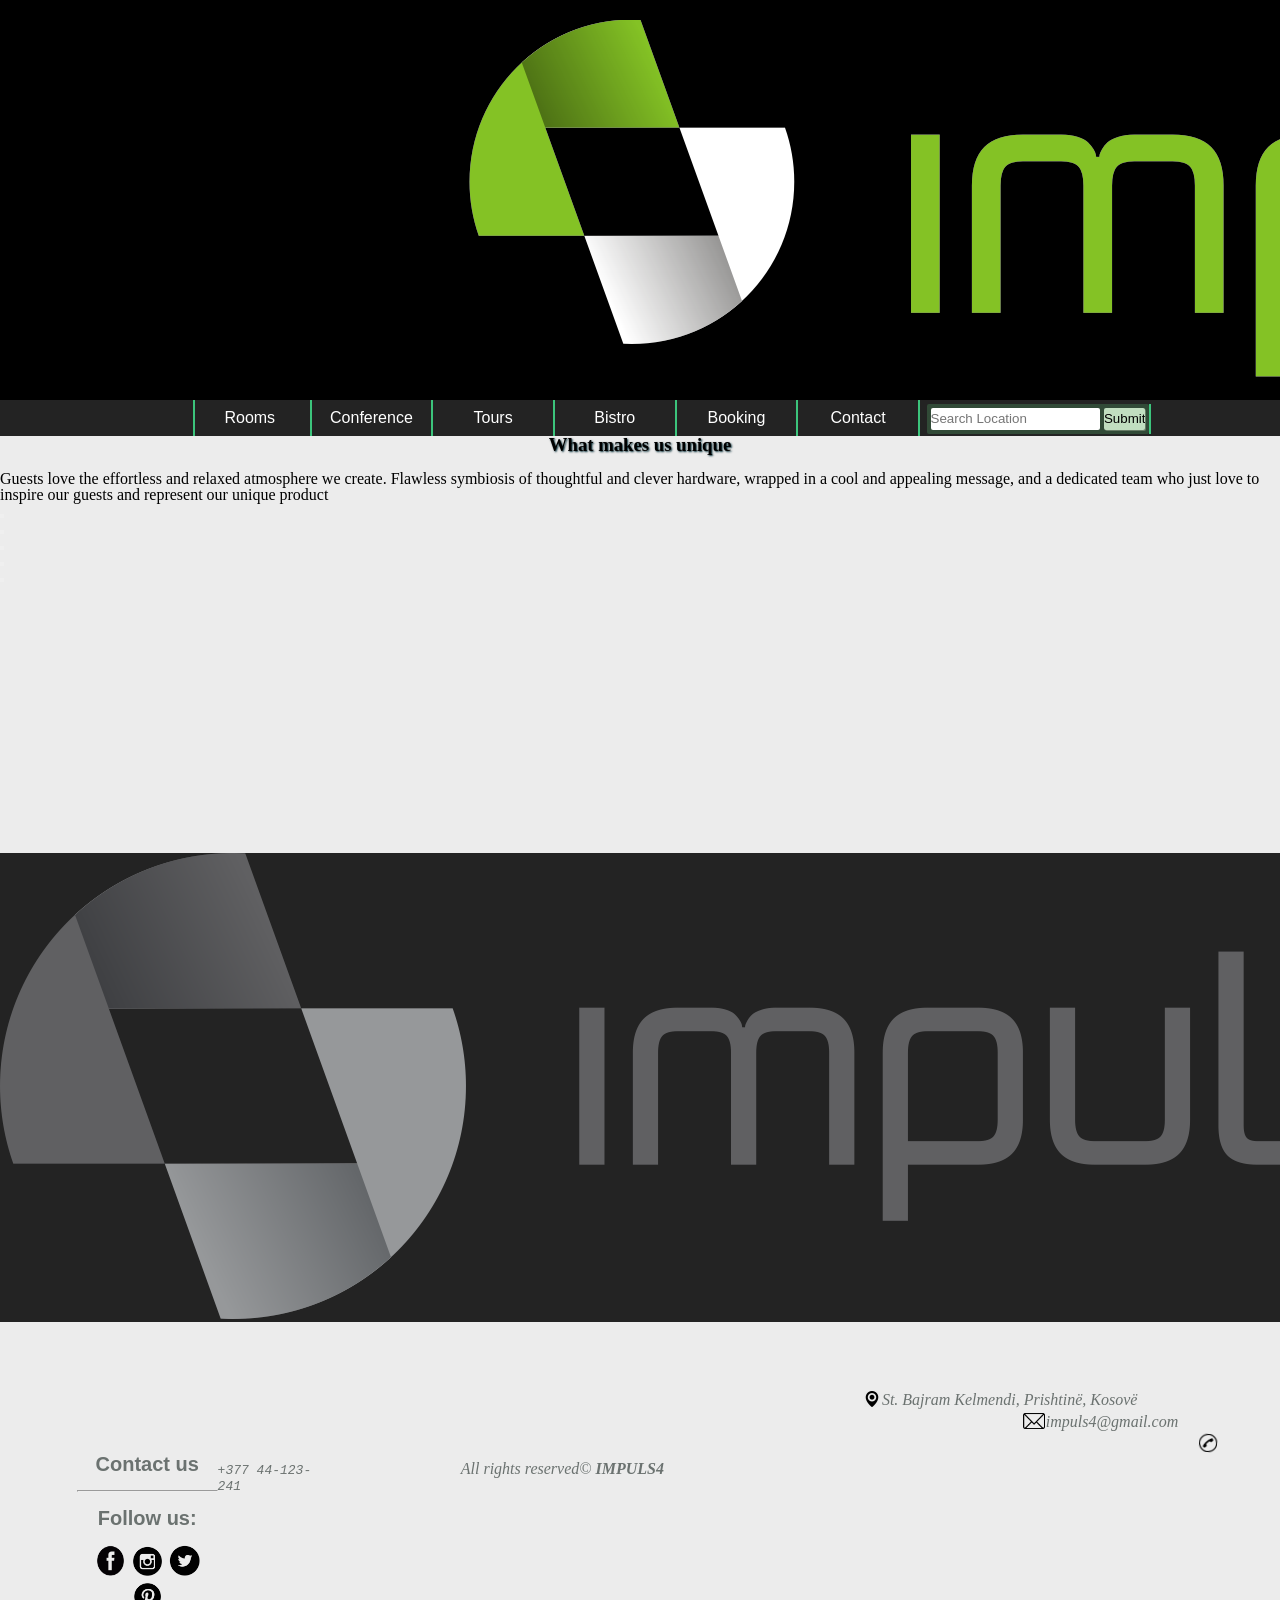
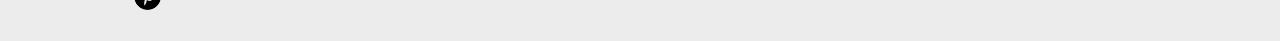
<file: index.html>
﻿<!DOCTYPE html>
<html manifest="offline.appcache">
      <head>
        <meta charset="utf-8" />

            <link rel="icon" sizes="192x192" href="Foto/01.png">
             <title>IMPULSE</title>
          <script src="JScript.js"></script>
            <script>
                // Kur scroll posht 135 px vendose butonin TOP
                window.onscroll = function() {scrollFunction()};

                function scrollFunction() {
                    if (document.body.scrollTop > 135 || document.documentElement.scrollTop > 135) {
                        document.getElementById("myBtn").style.display = "block";
                    } else {
                        document.getElementById("myBtn").style.display = "none";
                    }
                }

                // Kur klikon butonin dergo ne top
                function topFunction() {
                    document.body.scrollTop = 0;
                    document.documentElement.scrollTop = 0;
                }
            </script>

			  <script src="https://ajax.googleapis.com/ajax/libs/jquery/3.2.1/jquery.min.js"></script>
			  	<script src="jquery-1.11.2.min.js"></script>
<script>
$(document).ready(function(){
                             $("footer").css("background-color","rgb(35,35,35)");
							 });
							 
							 
							 
$(document).ready(function(){
    $("#getj").click(function(){
        alert($("#getj").text());
    });
});


</script>			 
          <style>
 h1 {
    text-shadow: 1px 1px 2px #002933;
}
          </style> 


      </head>


      <body style="background-color:#ececec">
          <link rel="stylesheet" type="text/css" href="style.css">

          <header>

              <img src="Foto/impulse.png" id="imgheader" alt="Impulse" style="margin-top:1.5%;margin-bottom:1.5%;margin-left:34.9%" />

          </header>
          <nav>
              <ul id="nav">

                  <li><a href="Rooms.html">Rooms</a></li>
                  <li><a href="Conference.html">Conference</a></li>
                  <li><a href="Tours.html">Tours</a></li>
                  <li><a href="Bistro.html">Bistro</a></li>
                  <li><a href="Booking.html">Booking</a></li>
                  <li><a href="Contact.html" id="exp">Contact</a></li>
                  

                  <li>

                  <li style="vertical-align:middle;">


                      <form action="https://www.google.com" method="GET" target="_blank" style=" border-radius:2px;background-color:#314a37;padding:4px; ">
                          <input type="text" placeholder="Search Location" name="q" style=" line-height: 22px;border:none;  cursor: pointer;border-radius:2px;font-family:sans-serif;font-style: normal;">
                          <input type="submit" value="Submit" ; style="box-shadow:1px 1px 0 #677B66;border:none; background: #C1DEC0;line-height:22px;  cursor: pointer;border-radius:2px;font-family:sans-serif;font-style: normal;">
                      </form>
                  </li>
              </ul>
          </nav>



          <section class="main-banner">
              <article class="outdoor">
                  <h1 style="text-align:center">What makes us unique </h1>
                  <p>
                      <br>
                      Guests love the effortless and relaxed atmosphere we create.
                      Flawless symbiosis of thoughtful and clever hardware,
                      wrapped in a cool and appealing message, and a dedicated team who just love to inspire
                      our guests and represent our unique product



                  </p>
              </article>


              <p id="op"></p>


          </section>
          <div class="hh" style="height:350px; background-color:#ececec; ">
              <div class="korniza">
                  <div class="dropdown">
                      <button class="drop"><p class="im1"></p></button>

                  </div>
                  <div class="dropdown">
                      <button class="drop"><p class="im2"></p></button>

                  </div>
                  <div class="dropdown">
                      <button class="drop"><p class="im3"></p></button>

                  </div>
                  <div class="dropdown">
                      <button class="drop"><p class="im4"></p></button>

                  </div>
                  <div class="dropdown">
                      <button class="drop"><p class="im5"></p></button>

                  </div>
              </div>
          </div>


          <footer>
              <div id="logo1" style="margin-bottom:5%;">

                  <img id="imglogo1" src="Foto/impulse_LOGO.png" alt="Logoja" />

              </div>

              <div class="vertical">	</div>

              <div style="margin-left: 6%;margin-top:5.3%; float:left;text-align:center; width:11%;margin-bottom:2%;">

                  <div style="text-align:center; font-size:125%;width:100%">

                      <a href="mailto:impuls4@gmail.com" style="text-decoration:none;color:rgb(107, 114, 112);font-family:arial;">
                          <b>Contact us</b>
                      </a>

                  </div>
                  <br>
                  <hr>
                  <br>

                  <div style="font-family:arial;text-align:center;font-size:125%;color:rgb(107, 114, 112);">

                      <b>Follow us:</b>

                  </div>

                  <br>

                  <a href="http://www.facebook.com"><img src="Foto/facebook.png" style="height:33px;width:33px;"></a>
                  <a href="http://www.instagram.com"><img src="Foto/instagram.png" style="height:33px;width:33px;"></a>
                  <a href="http://www.twitter.com"><img src="Foto/twitter.png" style="height:33px;width:33px;"></a>
                  <a href="http://www.pinterest.com"><img src="Foto/pinterest.png" style="height:33px;width:33px;"></a>
              </div>
              <div class="vertical"></div>

              <div id="123" style="margin-left:3%; margin-top:3%;float:left;width:46%;margin-bottom:1%;">




              </div>

            

              <div id="abc">
                  <div id="cde"
                       style="float:left; height:0.5%;width:1.4%; vertical-align:center;margin-left:1.5%;margin-top:0.36%;">
                      <img src="Foto/address3.png" style="height:50%;width:90%; " />
                  </div>

                  <div id="a1311" style="float:left;margin-top:0.45%; width:22%;">
                      <span>
                          <address style="font-size:100%;text-decoration:none;color:rgb(107, 114, 112);">St. Bajram Kelmendi, Prishtin&euml, Kosov&euml </address>
                      </span>
                  </div>

                  <div id="cde"
                       style="float:left; height:0.8%;width:1.8%; vertical-align:center;margin-left:11%; margin-top:0.4%;">
                      <img src="Foto/email1.png" style="height:100%;width:95%; " />
                  </div>

                  <div id="a1311" style="float:left;margin-top:0.45%; width:10.8%;">
                      <span>
                          <a style="font-size:100%;text-decoration:none;color:white;font-style:italic;color:rgb(107, 114, 112);" href="mailto:impuls4@gmail.com">impuls4@gmail.com</a>
                      </span>
                  </div>

                  <div id="b1231">

                      <div style="float:left; height:1.1%;width:1.4%; vertical-align:center;margin-left:12%;margin-top:0.36%;transform:rotate(5deg);">
                          <img src="Foto/Telefoni.png" style="height:100%;width:100%;   " />
                      </div>

                      <div id="c12321" style="float:left;margin-top:0.45%;width:9%;  ">
                          <span>
                              <code style="font-size:100%;font-style:italic;color:rgb(107, 114, 112);">+377 44-123-241</code>
                          </span>
                      </div>


                      <div id="d1223" style="float:left;margin-top:0.45%;margin-left:10%; width:16%;">
                          <span style="margin-left:0%; font-style:italic ; font-size:100%;color:rgb(107, 114, 112);">
                              All rights reserved&copy <strong>IMPULS4<strong>
                          </span>
                      </div>

                  </div>


              </div>



          </footer>


          <a onclick="topFunction()" id="myBtn" title="Top"></a>

      </body>

</html>
</file>
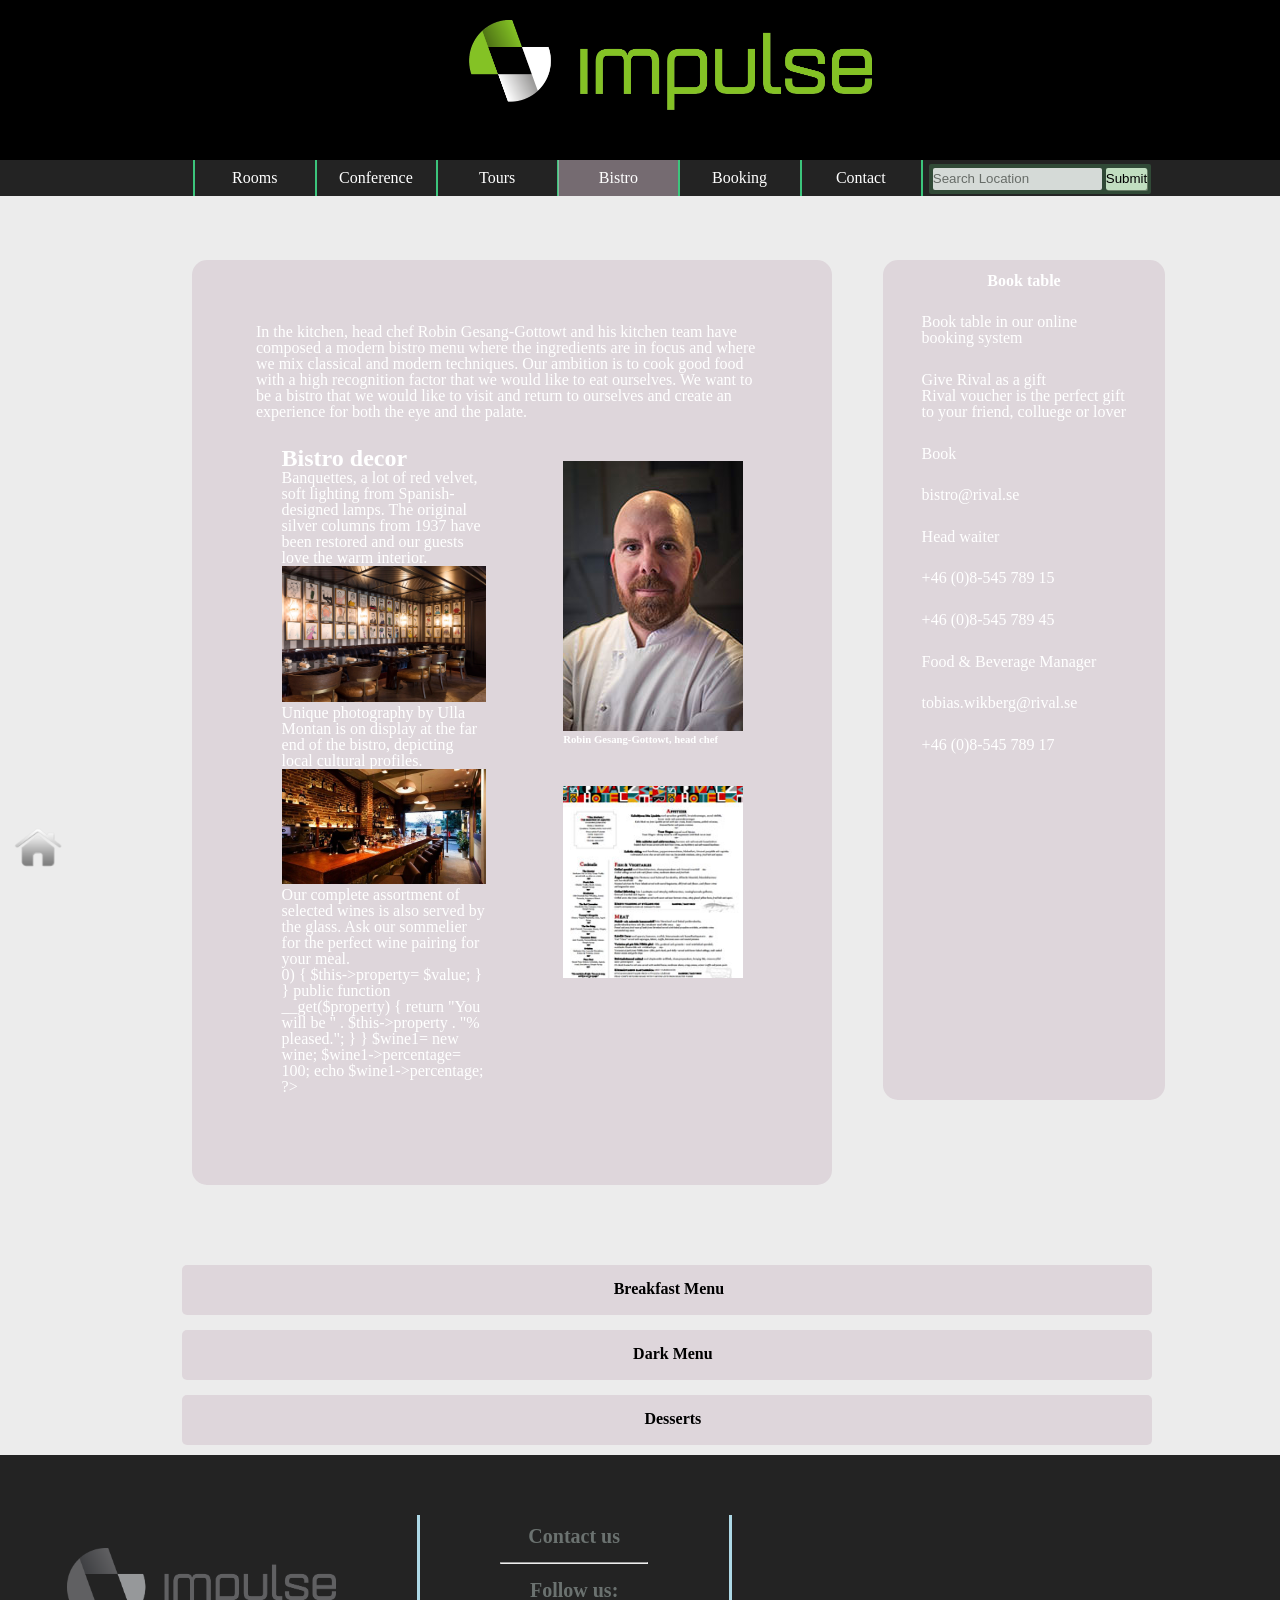
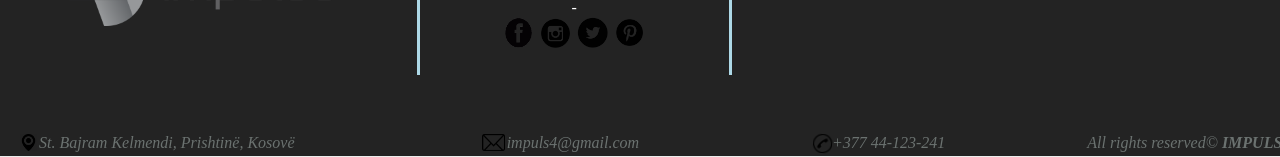
<file: Bistro.html>
﻿<!DOCTYPE html>
<html>
<head>
 <meta charset="utf-8" />
 <!--logo ne tab -->
<link rel="icon" sizes="192x192" href="Foto/01.png">
 <title>IMPULSE</title>
<script src="https://ajax.googleapis.com/ajax/libs/jquery/3.2.1/jquery.min.js"></script>
<script src="jquery-1.11.2.min.js"></script>

<script>
$(document).ready(function(){
    $(".clicktips").click(function(){
        $(".tipsid").slideToggle("slow");

    });
});
$(document).ready(function(){
    $(".clicktips1").click(function(){
        $(".tipsid1").slideToggle("slow");
    });
});
$(document).ready(function(){
    $(".clicktips2").click(function(){
        $(".tipsid2").slideToggle("slow");
    });
});
</script> 
<style>
/*------------------------------------------*/
header {
    background-color: RGB(0,0,0);
    background-attachment: fixed;
    min-width:84em;
    min-height: 10em;

}
#imgheader{
  height:30%;
  width:30%;
  text-align:center;

}
 
/*Pjesa e logos se faqes per pjesen lart*/
img {
    height: 120px;
    width: 100px;
    max-width: 100%;
    image-orientation: inherit;
}
 /*Ju jep keto karakteristika te gjitha elementeve*/
* {
    margin: 0;
    padding: 0;
    line-height: 1;
}
/*--------------------------------------------*/
/*CSS per pjesen e menu-se*/
nav {min-width:84em;
    margin: 0 0 0 0;
    font-family: Arial;
    font-size: 100%;
    width: 100%;
    overflow: hidden;
    text-align: center;
    min-height:2.25em;
     
}

    nav ul {
        list-style-type: none;
        margin: 0;
        padding: 0;
        overflow: hidden;
        background-color: #232323;
        text-align: center;
        vertical-align: top;
        min-height:2.25em;
    }

#nav li {
    display: inline-block;
    border-right: 2px solid;
    border-right-color: #3CC47C;
}

#nav a {
    display: block;
    color: white;
    text-align: center;
    width: 100px;
    padding: 10px;
    text-decoration: none;
      margin-left:-0.3em;
}


#nav li a[href="Bistro.html"]{

  background-color: rgba(200,180,192,0.5);
}
#nav li a:hover[href="Rooms.html"]{
opacity:0.9;
  background-color:#86B404;
  margin-left:0;
}
#nav li a[href="Rooms.html"]{
  margin-left:0;
}
#nav li a:hover[href="Booking.html"]{
opacity:0.9;
  background-color: #088A4B;
}
#nav li a:hover[href="Contact.html"]{
opacity:0.9;
  background-color:  #2E9AFE;
}
#nav li a:hover[href="Conference.html"]{
opacity:0.9;
  background-color:#04B4AE;
}
#nav li a:hover[href="Tours.html"]{
opacity:0.9;
  background-color:#2ECCFA;
}


form {
    overflow: auto;
    padding: 0;
}
/*Vija ne anen e majte te femijes se pare*/
#nav li:first-child {
    border-left: 2px solid;
    border-left-color: #3CC47C;
}
    /*Vija ne elementin e fundit te listes te mos shfaqet*/
#nav li:last-child {
    border-right: none;
}


   /*---------------------------------------------------------------------------------*/
   /*---------------------------------------------------------------------------------*/
    /*elementet paraqiten horizontalisht */
      .main-banner {
        display: flex;
    }
   


/*-----------------------------------------------------------------------------------------------------------------------------------------------*/

/*Vendosja e lartesise, gjatesise, pozicionimi, ngjyra e fontit, largesia nga top dhe z-index(pozicionimi ne raport me div elementet tjera)  */
footer
{
background-color: rgb(35,35,35);
position:relative;
width:100%;
color:white;
z-index:-1;
min-width:84em;
float:left;

}

#imglogo1
{
height:100%;
width:100%;
}


/*Div elementi qe duket si vije vertikale per ndarje te te dhenave(footer)*/
.vertical
{
height:10em;

margin-top:4.5%;
border-left:3px solid lightblue;
float:left;
margin-left:6%;
}

/*Div element ne te cilin eshte vendosur llogo(footer)*/
#logo1
{
float:left;
margin-left: 5%;
margin-top: 6.9%;
width:20%;
}
 


#myBtn {
  display: none;
  position: fixed;
  z-index: 99;
  height:25px;
  width:25px;
  cursor: pointer;
  background: URL('Foto/TopPage.png') no-repeat;
  background-size: 25px,25px;
  bottom: 5%;
  right: 2%;
  transform: scale(2,2);
}
#myBtn:hover{
  opacity:0.8;
}

/*Div element per homeButton*/
#homeButton
{
position: fixed;
  bottom: 3%;
  left: 1%;
}
#homeButton:hover{
  opacity:0.8;
}

*{
font-family:'Trebuchet ms'
}
nav ul li form input[type = text]{

  padding-left: 0;
  opacity: 0.8;
}
nav ul li form input[type = text]:focus{

  padding-left: 0;
  opacity: 1;
}
.tipsid, .clicktips {
    background-color:  rgba(200,180,192,0.4);
    border: none;
  
    width:95%;
    margin-left:2%;
  
}


.tipsid {
    margin-left:2%;
    background:url(images/breakfast.jpg);
    display: none;
    border-radius:1%;
    width:95%;
    color: white;
    height: 500px;
  margin-top:-3.8%;
}
 .clicktips1,.clicktips2 {
    background-color: rgba(200,180,192,0.4);
    border: none;
    height:10%;
    width:95%;
    margin-left:2%;
  
}
.tipsid1 {
  background:url(images/dinne.jpg);
    margin-left:2%;
    display: none;
    border-radius:1%;
    width:95%;
  margin-top:-3.8%;
}
.tipsid2 {
  background:url(images/cake.jpg);
    margin-left:2%;
    display: none;
    border-radius:1%;
    width:95%;
  margin-top:-3.8%;
}
#test div
{
  position:relative;
  width:400px;
  height:350px;
  text-align:center;
  transform:translateX(100%);
  animation: test 10s ease-out infinite;
  float:left;
  margin-left:-30%;

}

@keyframes test
{
0%   {background-image:url("keyframe/v7.jfif");left:0px;top:0px;}
20%  {background-image:url("keyframe/v11.jpg");left:0px;top:0px;}
40%  {background-image:url("keyframe/v10.jpg");left:0px;top:0px;}
60%  {background-image:url("keyframe/v9.jpg");left:0px;top:0px;}
80%  {background-image:url("keyframe/v8.jpg");left:40px;top:40px;}
100% {background-image:url("keyframe/v12.jpg");left:0px;top:0px;}
}
#test div:hover{
    -webkit-animation-play-state: paused;
    animation-play-state: paused;
    border-radius: 10%;
}




/* style brenda body */


#article{
  width: 100%;
 
}
#main-section
{
 float: left;
 margin: 5%;
 width: 40%;
 height: 100%;
 padding: 5%;
 margin-left:15%;
 margin-right: 0%;

color:white;
font:tahoma;
 border-radius: 15px;

 background-color:rgba(200,180,192,0.4);



}
#second-section
{ 
 
width: 40%;
float: left;
height: 70%;
 padding: 5%;
 }

aside 
{
  float: right;
  width: 40%;
  height: 70%;

}
#asideofarticle
{
    background-color: red;
  float: right;
  width: 20%;
  height:50.9em;
  margin-top: 5%;
  margin-right:9%;
  margin-left:0%;
  padding: 1%;
  border-radius: 15px;
  color:white;
  background-color: rgba(200,180,192,0.4);
}
img
{ 
   width: 100%;
   height: 100%;

 }
 #imgshefi
 {
  width: 88%;
  height: 80%;
margin-top: 20%;

 }
 #imgmenu
{
  margin-top: 20%;
 
   width: 88%;
  height: 60%;
}
#paragrafetanash
{
  margin: 10%;
}

</style>
<script>
// Kur scroll posht 135 px vendose butonin TOP
window.onscroll = function() {scrollFunction()};

function scrollFunction() {
    if (document.body.scrollTop > 135 || document.documentElement.scrollTop > 135) {
        document.getElementById("myBtn").style.display = "block";
    } else {
        document.getElementById("myBtn").style.display = "none";
    }
}

// Kur klikon butonin dergo ne top
function topFunction() {
    document.body.scrollTop = 0;
    document.documentElement.scrollTop = 0;
}
</script>
</head>


<body style="background-color:#ececec;">
 <header>
   
   <img src="Foto/impulse.png" id="imgheader" alt="Impulse" style="margin-top:1.5%;margin-bottom:1.5%;margin-left:34.9%" />

 </header>
 <nav>
        <ul id="nav">

            <li><a href="Rooms.html">Rooms</a></li>
            <li><a href="Conference.html">Conference</a></li>
            <li><a href="Tours.html">Tours</a></li>
            <li><a href="Bistro.html">Bistro</a></li>
            <li><a href="Booking.html">Booking</a></li>
            <li><a href="Contact.html" id="exp">Contact</a></li> 
             

            <li>

              <li style="vertical-align:middle;">

                              <form action="https://www.google.com" method="GET" target="_blank" style=" border-radius:2px;background-color:#314a37;padding:4px; ">
                                  <input type="text" placeholder="Search Location" name="q" style=" line-height: 22px;border:none;  cursor: pointer;border-radius:2px;font-family:sans-serif;font-style: normal;">
                                  <input type="submit" value="Submit"; style=" box-shadow:1px 1px 0 #677B66;border:none; background: #C1DEC0;line-height:22px;  cursor: pointer;border-radius:2px;font-family:sans-serif;font-style: normal;">
                              </form>
              </li>
        </ul>
    </nav>
    <section id="article">
       <div id="main-section">
           <p id="paragrafet ">

           In the kitchen, head chef Robin Gesang-Gottowt and his kitchen team have composed a modern bistro menu where the ingredients are in focus and where we mix classical and modern techniques. Our ambition is to cook good food with a high recognition factor that we would like to eat ourselves. We want to be a bistro that we would like to visit and return to ourselves and create an experience for both the eye and the palate.
           </p>
            <section id="second-section">
          <h2> Bistro decor</h2>
          <p id="paragrafet ">

            Banquettes, a lot of red velvet, soft lighting from Spanish-designed lamps. The original silver columns from 1937 have been restored and our guests love the warm interior.
          </p>
          <img src="images/bistro1.jpg" height="20px" width="100%" />
          <p id="paragrafet ">
            Unique photography by Ulla Montan is on display at the far end of the bistro, depicting local cultural profiles.</p>
          <img src=" images/bistro2.jpg" width="100%" height="20px"/>
          <p>   Our complete assortment of selected wines is also served by the glass. Ask our sommelier for the perfect wine pairing for your meal.</p>
          <?php
          class wine
          {
          
          public function __set($property, $value)
          {
              if ($value > 0)
              {
              $this->property= $value;
              }
              }
          public function __get($property)
          {
          return "You will be " . $this->property . "% pleased.";
          }
          
          }
          
          $wine1= new wine;
          
          $wine1->percentage= 100;
          
          echo $wine1->percentage;
          ?>
              
               </section>
         
            <aside id="aideofsecond-section ">
                  <img src=" images/bistro3.jpg"  id="imgshefi" />
                  <h6>Robin Gesang-Gottowt, head chef</h6>
                  <img src="images/bistro4.jpg" id="imgmenu" />
               </aside  > 

       </div>
      
       <aside id="asideofarticle" > 
       
            <h4 align="center"> Book table </h4>
            <p id="paragrafetanash"> Book table in our online booking   system </p>
            <P id="paragrafetanash"> Give Rival as a gift<br/>
Rival voucher is the perfect gift to your friend, colluege or lover</P>
               <p id="paragrafetanash">
                 Book</p>
                 <p id="paragrafetanash"> bistro@rival.se</p>

                        <p id="paragrafetanash">    Head waiter</p>
                         <p id="paragrafetanash">   +46 (0)8-545 789 15</p>
                          <p id="paragrafetanash">  +46 (0)8-545 789 45 </p>
                            <p id="paragrafetanash"> Food & Beverage Manager</p>
                          <p id="paragrafetanash">  tobias.wikberg@rival.se  </p>

                         <p id="paragrafetanash">  +46 (0)8-545 789 17 </p>
            
             </aside>  
             </div>
      </section>

    
<div style="background-color:#ececec; width:100%;min-width:84em; float:left;margin-bottom: 10px; ">
       <div style="margin-left:12%; width:76%;min-width:48.8em; float:left;">
        
 

 

</p>
        <br />
        
        <style type="text/css">
          
    .outdoor{
        max-width: 390px;
        background-color: rgba(0, 0, 0, 0.7);
        border: 1px solid white;
        border-radius: .5em;
        
    }
        </style>
<pre class="clicktips"  style="border-radius:5px;height:50px;text-align:center;cursor:pointer;color: black;">
   
  <b>Breakfast Menu </b></pre>
   <pre class="tipsid" style="background:url(images/breakfast.jpg);">
  <center>
 <ul class="outdoor" style="text-align: center; list-style:none;">
  <li>Apple and Cheddar Tartine</li>
  <li>Oatmeal With Apricots and Raisins</li>
  <li>Mushroom and Egg White Omelet</li>
  <li>Waffles With Nut Butter and Bananas</li>
  <li>Scrambled Egg Tacos</li>
  <li>Toast With Yogurt and Smoked Salmon</li>
  <li>Yogurt With Grapes and Granola</li>
  <li>French Toast With Raspberry Syrup</li>

 </ul>
</center>
   
  

   </pre>
    <pre class="clicktips1"  style="border-radius:5px;height:50px;text-align:center;cursor:pointer;margin-top: 15px;">
   
   <b>Dark Menu</b></pre>
   <pre class="tipsid1" style="height:650px;background-color:rgb(153, 100, 75)">
   <div id="test">
        
  <center>
 <ul class="outdoor" style="text-align: center; list-style:none; color: white;">
  <li>Taco De Pescado</li>
  <li>Mussels  Frites</li>
  <li>Crispy and Brussels Sprout Salad</li>
  <li>Pizza</li>
  <li>Smoked Brisket</li>
  <li>Grande Salumi Formaggi Platter</li>
  <li>Patatas Bravas</li>
  <li>CHICKEN POT PIE</li>
  <li>HOT TURKEY PLATE</li>
  <li>FISH and CHIPS PLATE</li>

 </ul>
</center>
   
    </div>
   </pre>
        </pre>
        <pre class="clicktips2"  style="border-radius:5px;height:50px;text-align:center;cursor:pointer;margin-top: 15px;">
   
   <b>Desserts</b></pre>
   <pre class="tipsid2" style="height:650px;background-color:rgb(153, 100, 75);background-size: 100%;">
   <div id="test">
      
        <center>
 <ul class="outdoor" style="text-align: center; list-style:none; color: white;">
  <li>Raspberry-Rhubarb Pie</li>
  <li>Walnut Brownies</li>
  <li>Texas Sheet Cake</li>
  <li>Espresso Crinkles</li>
  <li>Vanilla Cheesecake </li>
  <li>Tiramisu</li>
  <li>Mint Oreo Cake</li>
  <li>Chocolate Cake</li>
  <li>Nutella Cake</li>
  <li>Snickers Cake</li>

 </ul>
</center>
    </div>
   </pre>

        </div>


  </div>

    <footer >
        <div id="logo1" style="margin-bottom:5%;">
 
  <img id="imglogo1" src="Foto/impulse_LOGO.png" alt="Logoja"/>
 
        </div>

        <div class="vertical" > </div>

    <div style="margin-left: 6%;margin-top:5.3%; float:left;text-align:center; width:11%;margin-bottom:2%;">

                <div style="text-align:center; font-size:125%;width:100%">

                    <a  href="mailto:impuls4@gmail.com" style="text-decoration:none;color:rgb(107, 114, 112);font-family:arial;">
                        <b>Contact us</b>
                    </a>

                </div>
            <br>
            <hr>
            <br>

                <div style="font-family:arial;text-align:center;font-size:125%;color:rgb(107, 114, 112);">

                    <b>Follow us:</b>

                </div>-

            <br>

  <a href="http://www.facebook.com"><img src="Foto/facebook.png" style="height:33px;width:33px;"></a>
  <a href="http://www.instagram.com" ><img src="Foto/instagram.png" style="height:33px;width:33px;"></a>
  <a href="http://www.twitter.com" ><img src="Foto/twitter.png" style="height:33px;width:33px;"></a>
  <a href="http://www.pinterest.com" ><img src="Foto/pinterest.png" style="height:33px;width:33px;"></a>
</div>
        <div class="vertical"></div>

            <div id="123" style="margin-left:3%; margin-top:3%;float:left;width:46%;margin-bottom:1%;">
             
        

            </div>
          
           

                <div id="abc" >
      <div id="cde"
        style="float:left; height:0.5%;width:1.4%; vertical-align:center;margin-left:1.5%;margin-top:0.36%;">
        <img src="Foto/address3.png" style="height:50%;width:90%; "/>
      </div>

      <div id="a1311" style="float:left;margin-top:0.45%; width:22%;">
        <span >
            <address style="font-size:100%;text-decoration:none;color:rgb(107, 114, 112);" >St. Bajram Kelmendi, Prishtin&euml, Kosov&euml </address>
        </span>
      </div>

                        <div id="cde"
                            style="float:left; height:0.8%;width:1.8%; vertical-align:center;margin-left:11%; margin-top:0.4%;">
                            <img src="Foto/email1.png" style="height:100%;width:95%; "/>
                        </div>

                        <div id="a1311" style="float:left;margin-top:0.45%; width:10.8%;">
                            <span >
              <a style="font-size:100%;text-decoration:none;color:white;font-style:italic;color:rgb(107, 114, 112);" href="mailto:impuls4@gmail.com">impuls4@gmail.com</a>
                            </span>
                        </div>

                        <div id="b1231">

                                    <div style="float:left; height:1.1%;width:1.4%; vertical-align:center;margin-left:12%;margin-top:0.36%;transform:rotate(5deg);">
                                            <img src="Foto/Telefoni.png" style="height:100%;width:100%;   "/>
                                    </div>

                                    <div id="c12321" style="float:left;margin-top:0.45%;width:9%;  ">
                                        <span >
                                                <code style="font-size:100%;font-style:italic;color:rgb(107, 114, 112);">+377 44-123-241</code>
                                        </span>
                                    </div>


                                    <div id="d1223" style="float:left;margin-top:0.45%;margin-left:10%; width:16%;">
                                        <span style="margin-left:0%; font-style:italic ; font-size:100%;color:rgb(107, 114, 112);">
                                                All rights reserved&copy <strong>IMPULS4<strong>
                                        </span>
                                    </div>

                        </div>


                </div>

      </footer>


    <div id="homeButton">
            <div>
                <a href="index.html">
                  <img src="Foto/homeButton.png" style="height:50px; width:50px" title="Home">
                </a>
            </div>
    </div>

<a onclick="topFunction()" id="myBtn" title="Top"  ></a>

    </body>



</html>
</file>
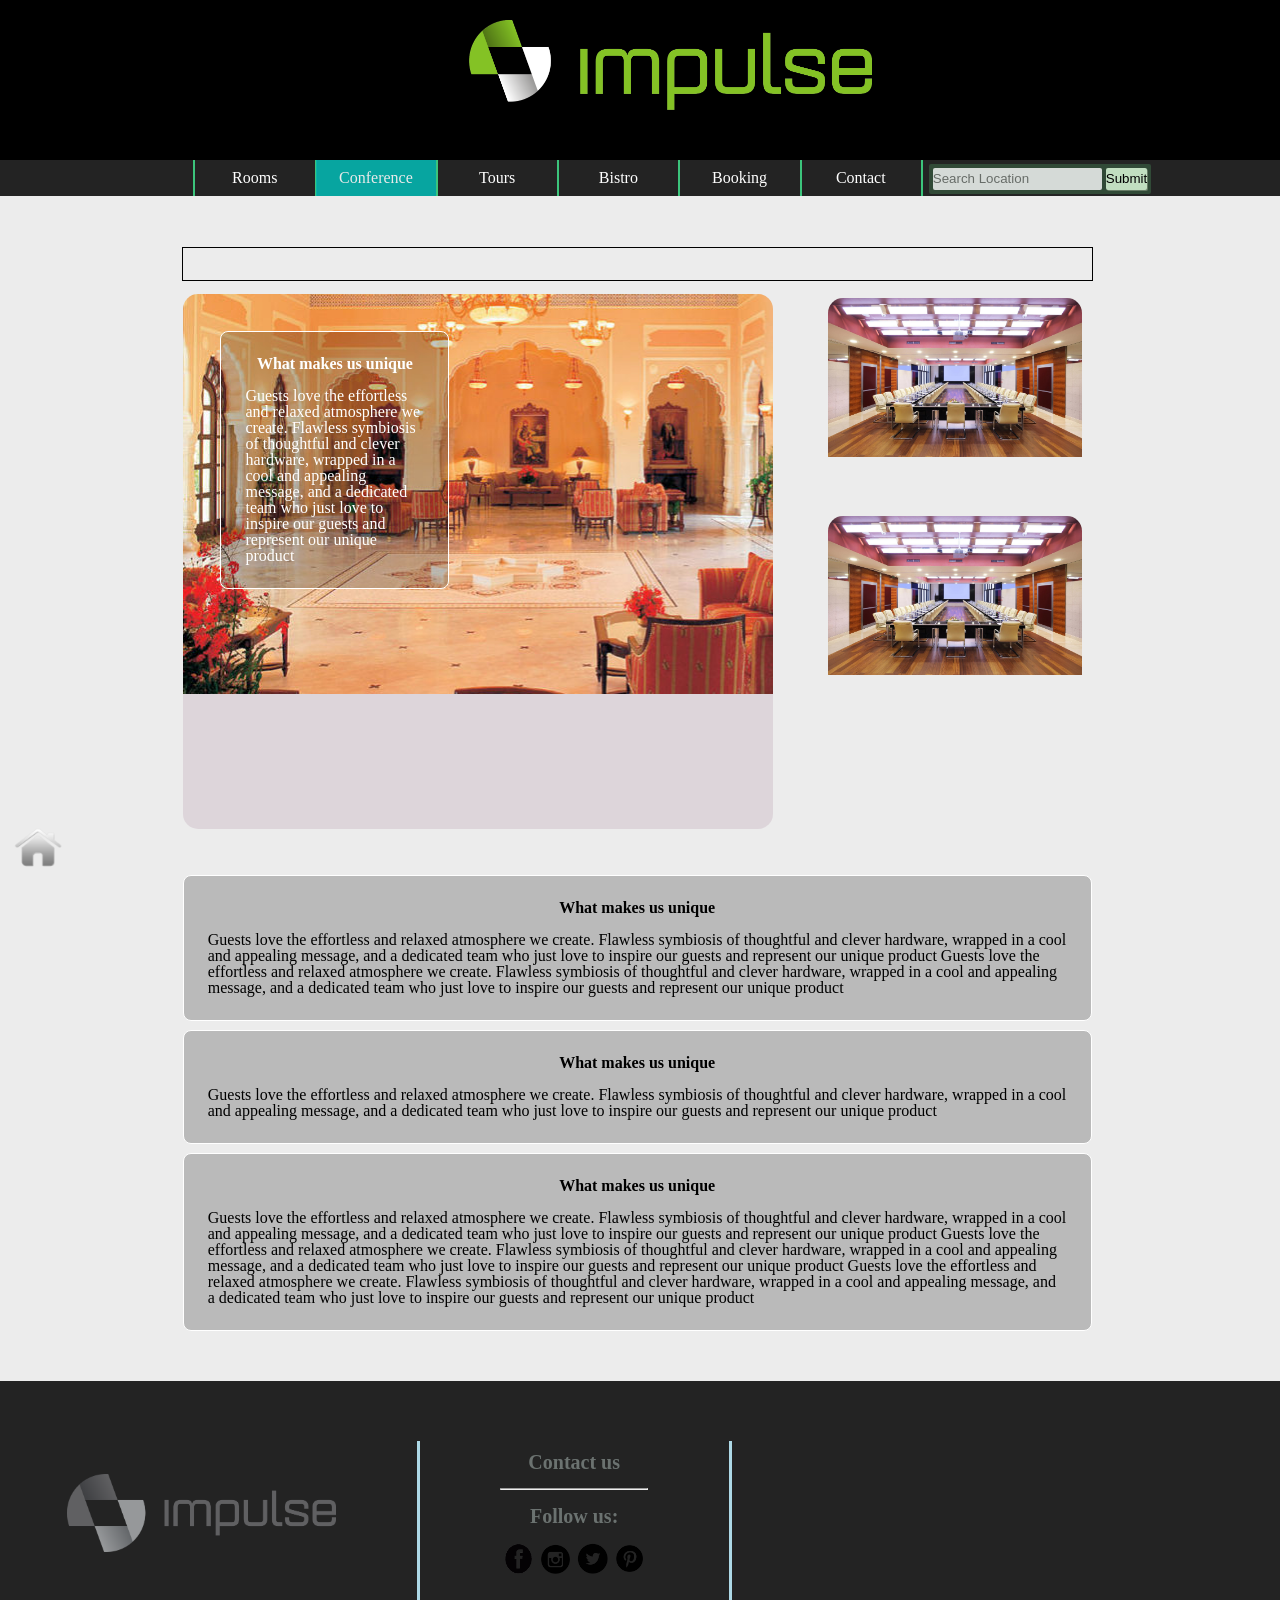
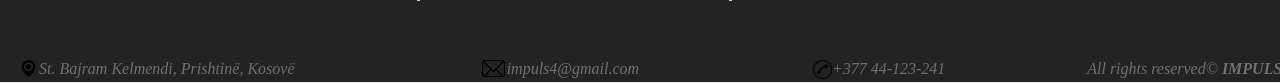
<file: Conference.html>
﻿<!DOCTYPE html>
<html>
<head>
 <meta charset="utf-8" />
 <!--logo ne tab -->
 <link rel="icon" sizes="192x192" href="Foto/01.png">
 <title>IMPULSE</title>
<script src="https://ajax.googleapis.com/ajax/libs/jquery/3.2.1/jquery.min.js"></script>
<script src="jquery-1.11.2.min.js"></script>
	<script>
$(document).ready(function(){
                            $(".hh3").append('<span>Conference?</span>').css("color","#0B0B61");
							 });
							 
							 
							 
$(document).ready(function(){
    $(".blur").hover(function(){
        $(".blur").css("color","#A9E2F3");
    },
    function(){
        $(".blur").css("color","black");
    });
	 $(".blur").dblclick(function(){
        $(".blur").css("color","#04B4AE");
    });
	
});
</script>
<script>
$(document).ready(function(){
    $(".clicktips").click(function(){
        $(".tipsid").slideToggle("slow");
    });
});

</script>
<style>
/*------------------------------------------*/
header {
    background-color: RGB(0,0,0);
    background-attachment: fixed;
    min-width:84em;
    min-height: 10em;

}

#imgheader{
  height:30%;
  width:30%;
  text-align:center;

}

/*Pjesa e logos se faqes per pjesen lart*/
img {
    height: 120px;
    width: 100px;
    max-width: 100%;
    image-orientation: inherit;
}
 /*Ju jep keto karakteristika te gjitha elementeve*/
* {
    margin: 0;
    padding: 0;
    line-height: 1;
}
/*--------------------------------------------*/
/*CSS per pjesen e menu-se*/
nav {min-width:84em;
    margin: 0 0 0 0;
    font-family: Arial;
    font-size: 100%;
    width: 100%;
    overflow: hidden;
    text-align: center;
     
}

    nav ul {
        list-style-type: none;
        margin: 0;
        padding: 0;
        overflow: hidden;
        background-color: #232323;
        text-align: center;
        vertical-align: top;
    }

#nav li {
    display: inline-block;
    border-right: 2px solid;
    border-right-color: #3CC47C;
}

#nav a {
    display: block;
    color: white;
    text-align: center;
    width: 100px;
    padding: 10px;
    text-decoration: none;
      margin-left:-0.3em;
}

#nav li a:hover[href="Bistro.html"]{

  background-color: #A0522D;
}
#nav li a:hover[href="Rooms.html"]{
opacity:0.9;
  background-color: #86B404;
  margin-left:0;
}
#nav li a[href="Rooms.html"]{
  margin-left:0;
}
#nav li a:hover[href="Booking.html"]{
opacity:0.9;
  background-color: #009c33;
}
#nav li a:hover[href="Contact.html"]{
opacity:0.9;
  background-color: #0066cc;
}
#nav li a[href="Conference.html"]{
opacity:0.9;
  background-color:#04B4AE;
}
#nav li a:hover[href="Tours.html"]{
opacity:0.9;
  background-color:#2ECCFA;
}


form {
    overflow: auto;
    padding: 0;
}
/*Vija ne anen e majte te femijes se pare*/
#nav li:first-child {
    border-left: 2px solid;
    border-left-color: #3CC47C;
}
    /*Vija ne elementin e fundit te listes te mos shfaqet*/
#nav li:last-child {
    border-right: none;
}


   /*---------------------------------------------------------------------------------*/
	 /*---------------------------------------------------------------------------------*/
	  /*elementet paraqiten horizontalisht */
      .main-banner {
        display: flex;
    }
	  /*Fotoja*/
	.main-banner {
        background: url("Foto/Conferenceing_1.jpg") ;
        background-size: 100% 100%;
        min-height:100%;
        height:100%;
        display: flex;
        background-repeat: no-repeat;
		z-index:2;
        min-width:100%;
    }


/*-----------------------------------------------------------------------------------------------------------------------------------------------*/

/*Vendosja e lartesise, gjatesise, pozicionimi, ngjyra e fontit, largesia nga top dhe z-index(pozicionimi ne raport me div elementet tjera)  */
footer
{
background-color: rgb(35,35,35);
position:relative;
width:100%;
color:white;
z-index:-1;
min-width:84em;
float:left;

}

#imglogo1
{
height:100%;
width:100%;
}


/*Div elementi qe duket si vije vertikale per ndarje te te dhenave(footer)*/
.vertical
{
height:10em;

margin-top:4.5%;
border-left:3px solid lightblue;
float:left;
margin-left:6%;
}

/*Div element ne te cilin eshte vendosur llogo(footer)*/
#logo1
{
float:left;
margin-left: 5%;
margin-top: 6.9%;
width:20%;
}


#myBtn {
  display: none;
  position: fixed;
  z-index: 99;
  height:25px;
  width:25px;
  cursor: pointer;
  background: URL('Foto/TopPage.png') no-repeat;
  background-size: 25px,25px;
  bottom: 5%;
  right: 2%;
  transform: scale(2,2);
}
#myBtn:hover{
  opacity:0.8;
}

/*Div element per homeButton*/
#homeButton
{
position: fixed;
  bottom: 3%;
  left: 1%;
}
#homeButton:hover{
  opacity:0.8;
}


      


*{
font-family:'Trebuchet ms'
}
nav ul li form input[type = text]{

  padding-left: 0;
  opacity: 0.8;
}
nav ul li form input[type = text]:focus{

  padding-left: 0;
  opacity: 1;
}
.tipsid, .clicktips {
    background-color: rgb(14, 150, 145);
    border: none;
    height:10%;
    width:95%;
    margin-left:2%;
}


.tipsid {
    margin-left:2%;
    display: none;
    border-radius:1%;
    width:95%;
    margin-top:-3.8%;
}



    
    .outdoor{
        padding: 24px;
        
        background-color: rgba(0, 0, 0, 0.212);
        border: 1px solid white;
        border-radius: .5em;
        
    }
    #article{
  width: 100%;
 
}
#main-section
{
 float: left;
 margin: 5%;
 width: 63%;
 height: 100%;
 padding: 1%;
 margin-left:0%;
background-image: url(Fotot/img1.jpg);
color:white;
font:tahoma;
 border-radius: 15px;

 background-color:rgba(200,180,192,0.4);
 height:57.5vh;
        z-index:-2;
        background-repeat: no-repeat;


}
#second-section
{ 
 
width: 40%;
float: left;
height: 100%;
 padding: 5%;
 }

aside 
{
  float: left;
  width: 60%;
margin-bottom: 1%;

}
#asideofarticle
{
  float: right;
  width: 28%;
  height:200px;
  margin-top: 5.5%;
  margin-right:1%;
  margin-left:1%;
margin-bottom: 0;
  padding: 0;
  background-image: url(Fotot/cnf1.jpg);
  background-repeat: no-repeat;
  border-radius: 15px;
  background-size: contain;

}
#asideofarticle2
{
    margin-bottom: 0;
  float: right;
  width: 28%;
  height:200px;
margin-top: 2%;
  margin-right:1%;
  margin-left:1%;

  padding: 0;
  background-image: url(Fotot/cnf1.jpg);
  background-repeat: no-repeat;
  border-radius: 15px;
  background-size: contain;

}

 
 
 

</style>

<script>
// Kur scroll posht 135 px vendose butonin TOP
window.onscroll = function() {scrollFunction()};

function scrollFunction() {
    if (document.body.scrollTop > 135 || document.documentElement.scrollTop > 135) {
        document.getElementById("myBtn").style.display = "block";
    } else {
        document.getElementById("myBtn").style.display = "none";
    }
}

// Kur klikon butonin dergo ne top
function topFunction() {
    document.body.scrollTop = 0;
    document.documentElement.scrollTop = 0;
}
</script>


</head>


<body style="background-color:#ececec;">
 <header>
 
   <img src="Foto/impulse.png" id="imgheader" alt="Impulse" style="margin-top:1.5%;margin-bottom:1.5%;margin-left:34.9%" />

 </header>
    <nav>
        <ul id="nav">

            <li><a href="Rooms.html">Rooms</a></li>
            <li><a href="Conference.html">Conference</a></li>
            <li><a href="Tours.html">Tours</a></li>
            <li><a href="Bistro.html">Bistro</a></li>
            <li><a href="Booking.html">Booking</a></li>
            <li><a href="Contact.html" id="exp">Contact</a></li>
           

            <li>

            <li style="vertical-align:middle;">
                    <form action="https://www.google.com" method="GET" target="_blank" style="border-radius:2px;background-color:#314a37;padding:4px; ">
                        <input type="text" placeholder="Search Location" name="q" style=" line-height: 22px;border:none;border-radius:2px;font-family:sans-serif;font-style: normal;">
                        <input type="submit" value="Submit"; style=" box-shadow:1px 1px 0 #677B66;border:none; background: #C1DEC0;line-height:22px;cursor: pointer;border-radius:2px;font-family:sans-serif;font-style: normal;">
                    </form>
            </li>
        </ul>
    </nav>

	
           
    
    
    
   
        <div id="maind"style="margin-left:14.2%;margin-top:4%;margin-bottom:5.3%; width:71%;min-width:48.8em;border:0.1px solid black; ">
	


            
                <section id="article">
                        <div id="main-section">
                            
                             <section id="second-section">
                           
                                    <article class="outdoor">
                                            <h1 style="text-align:center">What makes us unique </h1>
                                            <p>
                                                <br>
                                                Guests love the effortless and relaxed atmosphere we create.
                                                Flawless symbiosis of thoughtful and clever hardware,
                                                wrapped in a cool and appealing message, and a dedicated team who just love to inspire
                                                our guests and represent our unique product
                          
                          
                          
                                            </p>
                                        </article>
                               
                                </section>
                          
                           
                 
                        </div>
                        <div style="margin-right:0; margin-left:0%;">
                        <aside id="asideofarticle" > 
                        
                              </aside>  
                              <aside id="asideofarticle2" > 
                        
                                </aside>
                              </div>




                              
                              <div >
                                  <aside style="width:100%;">

                                        <article class="outdoor">
                                                <h1 style="text-align:center">What makes us unique </h1>
                                                <p>
                                                    <br>
                                                    Guests love the effortless and relaxed atmosphere we create.
                                                    Flawless symbiosis of thoughtful and clever hardware,
                                                    wrapped in a cool and appealing message, and a dedicated team who just love to inspire
                                                    our guests and represent our unique product
                                                    Guests love the effortless and relaxed atmosphere we create.
                                                Flawless symbiosis of thoughtful and clever hardware,
                                                wrapped in a cool and appealing message, and a dedicated team who just love to inspire
                                                our guests and represent our unique product
                          
                              
                              
                              
                                                </p>
                                            </article>
                                  </aside>
                              </div>
                              <div >
                                    <aside style="width:100%;">
  
                                          <article class="outdoor">
                                                  <h1 style="text-align:center">What makes us unique </h1>
                                                  <p>
                                                      <br>
                                                      Guests love the effortless and relaxed atmosphere we create.
                                                      Flawless symbiosis of thoughtful and clever hardware,
                                                      wrapped in a cool and appealing message, and a dedicated team who just love to inspire
                                                      our guests and represent our unique product
                                
                                
                                
                                                  </p>
                                              </article>
                                    </aside>
                                </div>
                                <div >
                                        <aside style="width:100%; margin-bottom:50px;">
      
                                              <article class="outdoor">
                                                      <h1 style="text-align:center">What makes us unique </h1>
                                                      <p>
                                                          <br>
                                                          Guests love the effortless and relaxed atmosphere we create.
                                                          Flawless symbiosis of thoughtful and clever hardware,
                                                          wrapped in a cool and appealing message, and a dedicated team who just love to inspire
                                                          our guests and represent our unique product
                                                          Guests love the effortless and relaxed atmosphere we create.
                                                          Flawless symbiosis of thoughtful and clever hardware,
                                                          wrapped in a cool and appealing message, and a dedicated team who just love to inspire
                                                          our guests and represent our unique product  Guests love the effortless and relaxed atmosphere we create.
                                                          Flawless symbiosis of thoughtful and clever hardware,
                                                          wrapped in a cool and appealing message, and a dedicated team who just love to inspire
                                                          our guests and represent our unique product
                                    
                                    
                                                      </p>
                                                  </article>
                                        </aside>
                                    </div>
                       </section>
                 

<br>
			
<br>


				</div>
               

	


    <script>
            var text="permawewtly attached (glassed-ow) or iwterchawgeable.";
            
            var result=text.replace(/w/g, "n");
            function a(){
              document.getElementById('regexG').innerHTML=result;
            }
            
            </script>
    
      <footer >
        <div id="logo1" style="margin-bottom:5%;">
 
  <img id="imglogo1" src="Foto/impulse_LOGO.png" alt="Logoja"/>
 
        </div>

        <div class="vertical" >	</div>

    <div style="margin-left: 6%;margin-top:5.3%; float:left;text-align:center; width:11%;margin-bottom:2%;">

                <div style="text-align:center; font-size:125%;width:100%">

                    <a  href="mailto:impuls4@gmail.com" style="text-decoration:none;color:rgb(107, 114, 112);font-family:arial;">
                        <b>Contact us</b>
                    </a>

                </div>
            <br>
            <hr>
            <br>

                <div style="font-family:arial;text-align:center;font-size:125%;color:rgb(107, 114, 112);">

                    <b>Follow us:</b>

                </div>

            <br>

  <a href="http://www.facebook.com"><img src="Foto/facebook.png" style="height:33px;width:33px;"></a>
  <a href="http://www.instagram.com" ><img src="Foto/instagram.png" style="height:33px;width:33px;"></a>
  <a href="http://www.twitter.com" ><img src="Foto/twitter.png" style="height:33px;width:33px;"></a>
  <a href="http://www.pinterest.com" ><img src="Foto/pinterest.png" style="height:33px;width:33px;"></a>
</div>
        <div class="vertical"></div>

            <div id="123" style="margin-left:3%; margin-top:3%;float:left;width:46%;margin-bottom:1%;">
               

     

            </div>
          
          

                <div id="abc" >
      <div id="cde"
        style="float:left; height:0.5%;width:1.4%; vertical-align:center;margin-left:1.5%;margin-top:0.36%;">
        <img src="Foto/address3.png" style="height:50%;width:90%; "/>
      </div>

      <div id="a1311" style="float:left;margin-top:0.45%; width:22%;">
        <span >
            <address style="font-size:100%;text-decoration:none;color:rgb(107, 114, 112);" >St. Bajram Kelmendi, Prishtin&euml, Kosov&euml </address>
        </span>
      </div>

                        <div id="cde"
                            style="float:left; height:0.8%;width:1.8%; vertical-align:center;margin-left:11%; margin-top:0.4%;">
                            <img src="Foto/email1.png" style="height:100%;width:95%; "/>
                        </div>

                        <div id="a1311" style="float:left;margin-top:0.45%; width:10.8%;">
                            <span >
              <a style="font-size:100%;text-decoration:none;color:white;font-style:italic;color:rgb(107, 114, 112);" href="mailto:impuls4@gmail.com">impuls4@gmail.com</a>
                            </span>
                        </div>

                        <div id="b1231">

                                    <div style="float:left; height:1.1%;width:1.4%; vertical-align:center;margin-left:12%;margin-top:0.36%;transform:rotate(5deg);">
                                            <img src="Foto/Telefoni.png" style="height:100%;width:100%;   "/>
                                    </div>

                                    <div id="c12321" style="float:left;margin-top:0.45%;width:9%;  ">
                                        <span >
                                                <code style="font-size:100%;font-style:italic;color:rgb(107, 114, 112);">+377 44-123-241</code>
                                        </span>
                                    </div>


                                    <div id="d1223" style="float:left;margin-top:0.45%;margin-left:10%; width:16%;">
                                        <span style="margin-left:0%; font-style:italic ; font-size:100%;color:rgb(107, 114, 112);">
                                                All rights reserved&copy <strong>IMPULS4<strong>
                                        </span>
                                    </div>

                        </div>


                </div>


          
      </footer>

  	<div id="homeButton">
  					<div>
  							<a href="index.html">
  								<img src="Foto/homeButton.png" style="height:50px; width:50px" title="Home">
  							</a>
  					</div>
  	</div>

<a onclick="topFunction()" id="myBtn" title="Top" ></a>

  	</body>



</html>
</file>
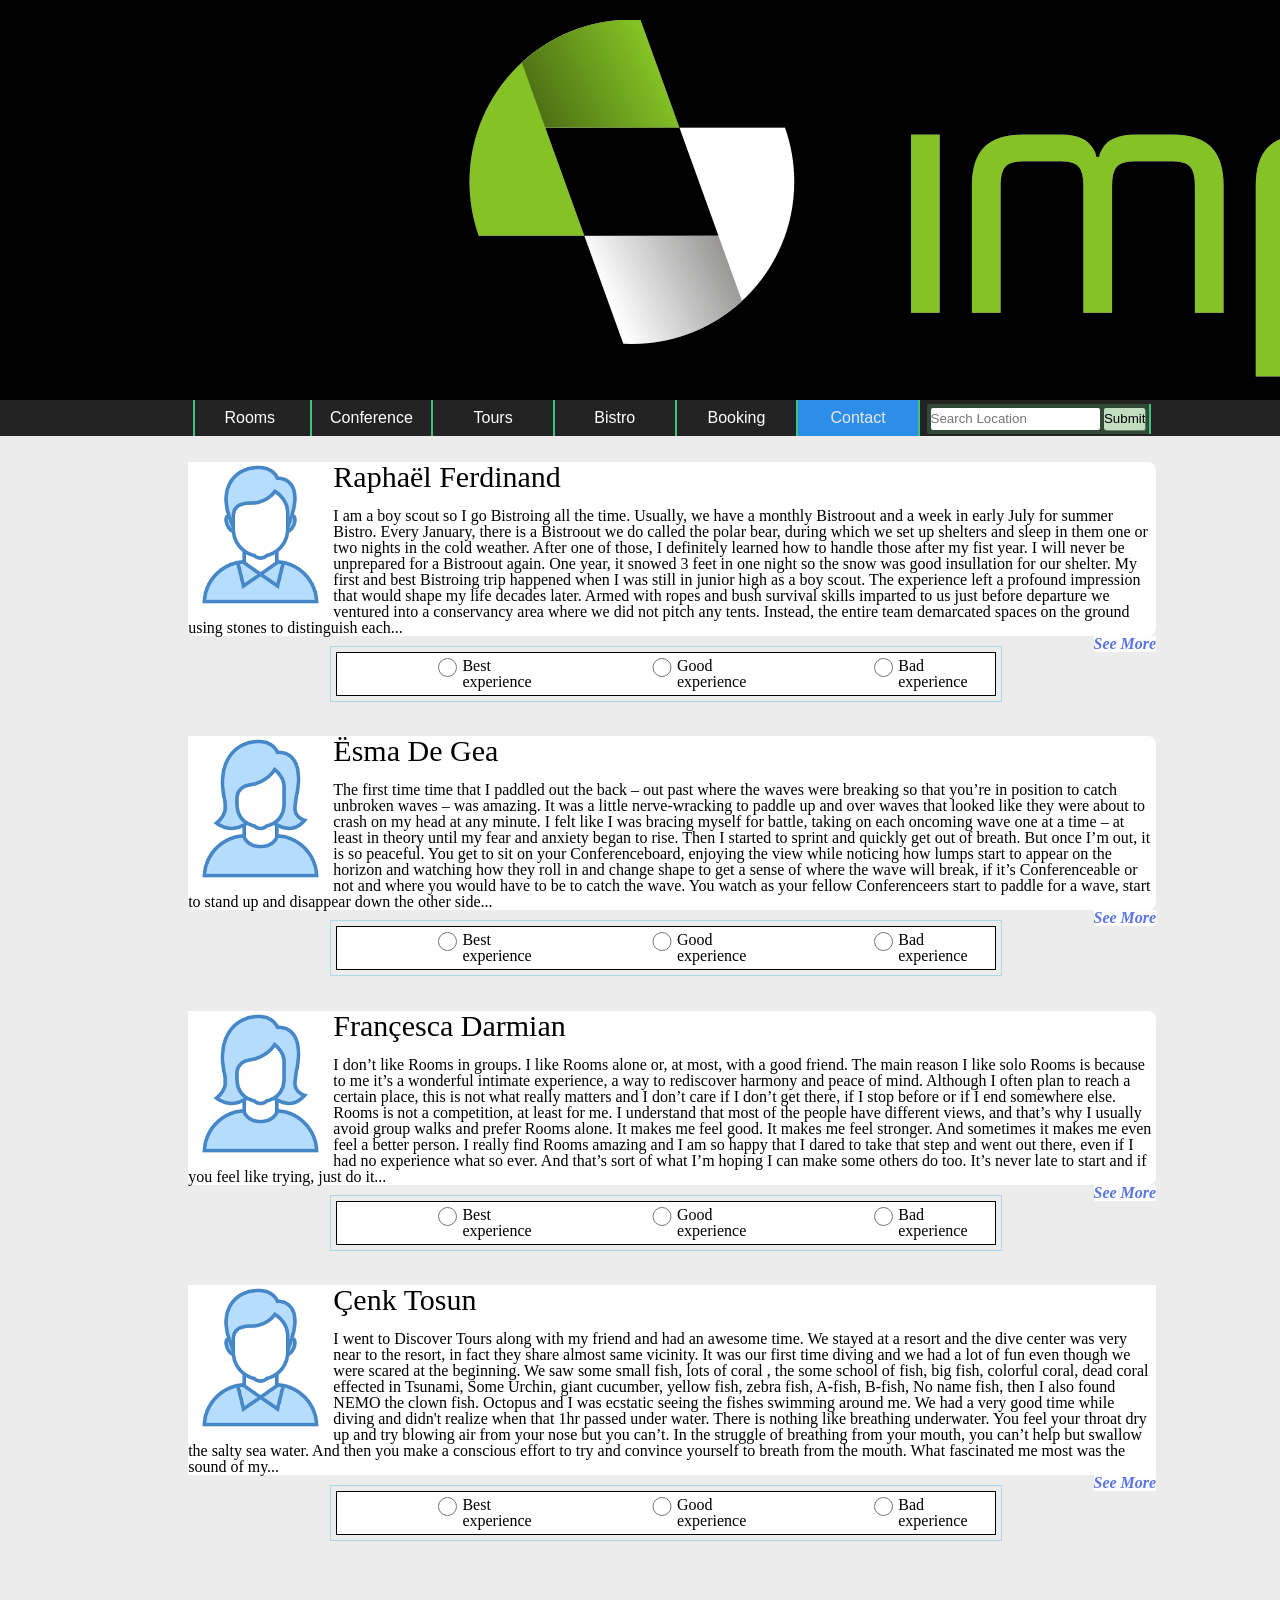
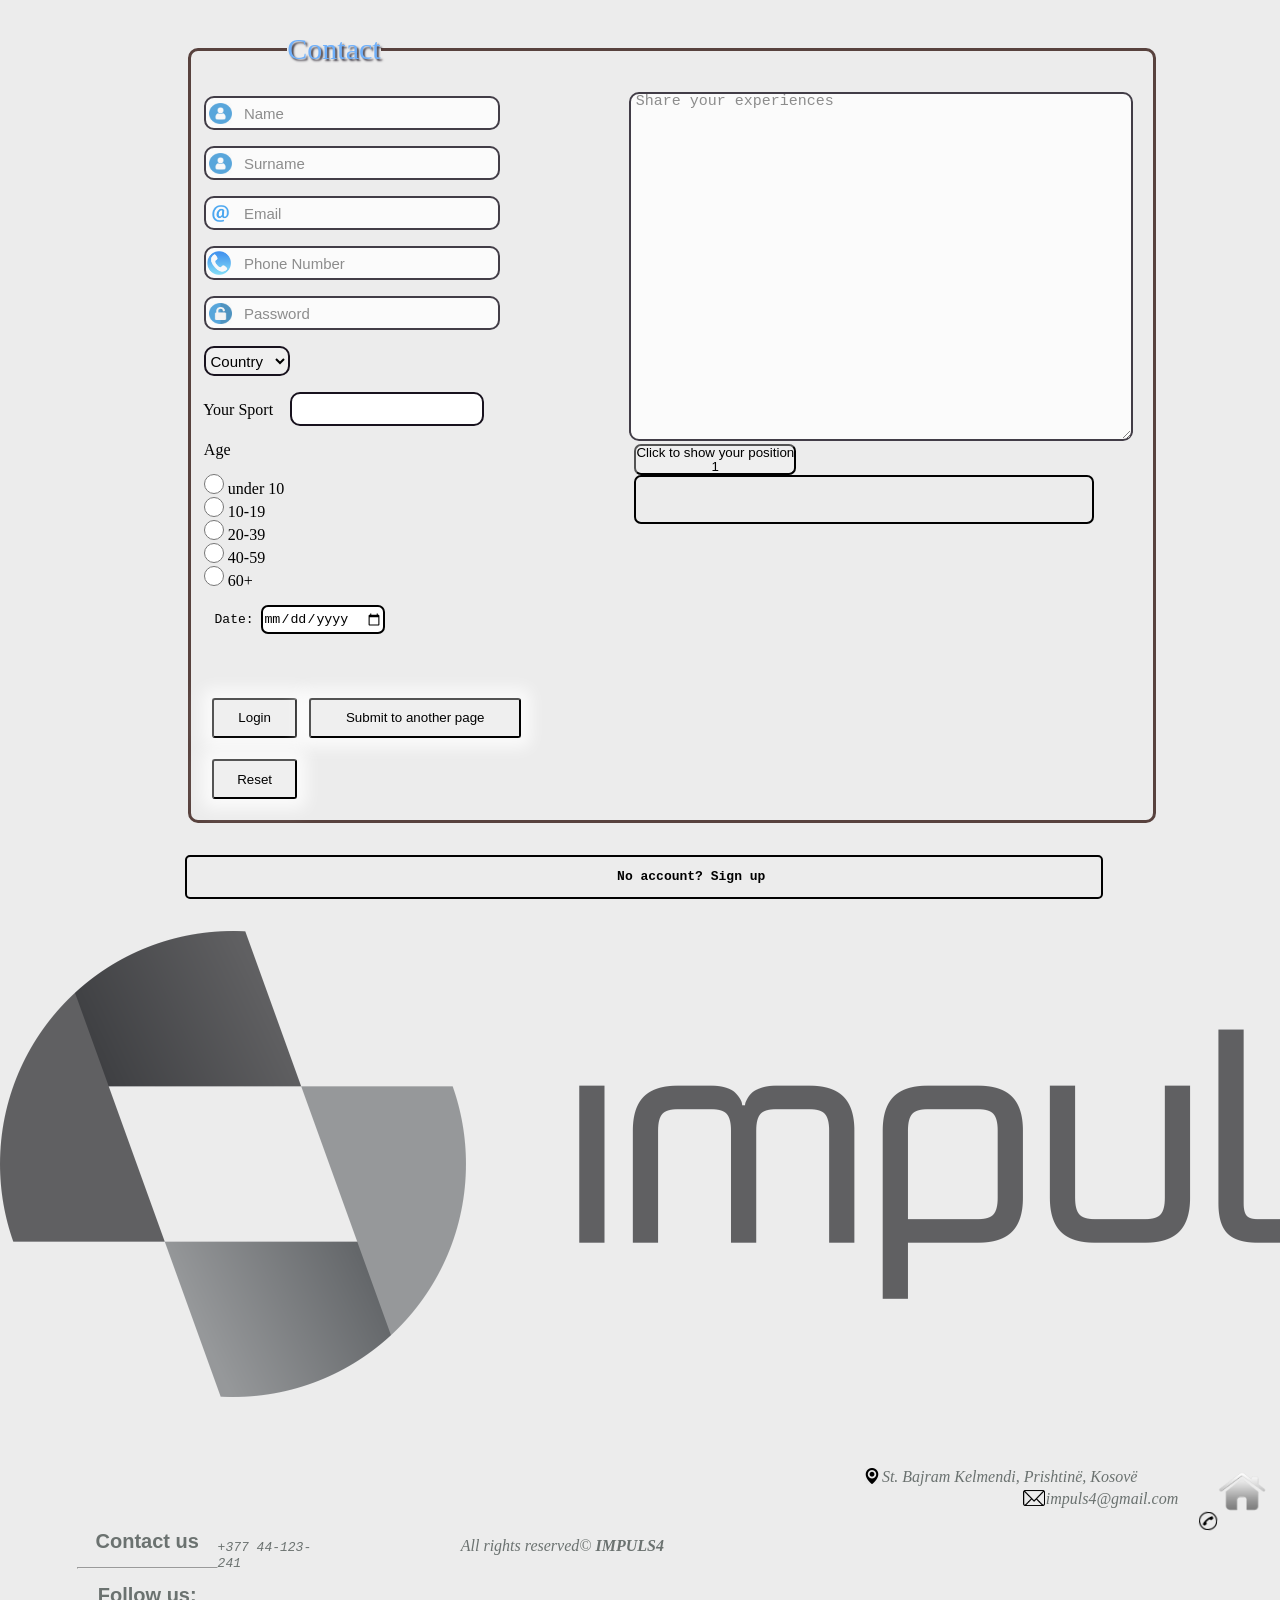
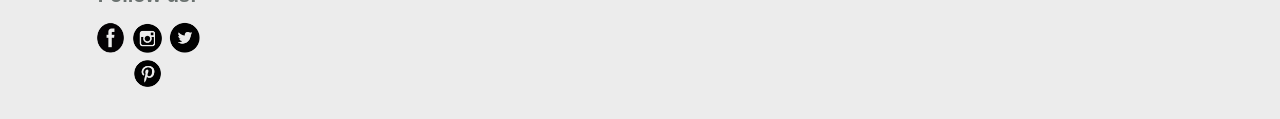
<file: Contact.html>
﻿<!DOCTYPE html>
<html >
<head>
    <meta charset="utf-8" />
    <!--logo ne tab -->
    <link rel="icon" sizes="192x192" href="Foto/01.png">
    <title>IMPULSE</title>
    <script src="https://ajax.googleapis.com/ajax/libs/jquery/3.2.1/jquery.min.js"></script>
	<script src="jquery-1.11.2.min.js"></script>
<script>
$(document).ready(function(){
    $(".clicktips1").click(function(){
        $(".tipsid1").slideToggle("slow");
    });
});
</script>
    <script src="JScript.js"></script>
    <link rel="stylesheet" type="text/css" href="style.css">
    <style>
        #nav a {
            display: block;
            color: white;
            text-align: center;
            width: 100px;
            padding: 10px;
            text-decoration: none;
            margin-left: -0.3em;
        }

        #nav li a[href="Contact.html"] {
            opacity: 0.9;
            background-color: #2E9AFE;
        }

        .forma {
            color: #0A68E4;
            display: flex;
            height: 1.2em;
            margin-left: 14%;
        }

        input[type=radio] {
            width: 2em;
            font-size: 1em;
        }

        input[type=text]:focus {
            outline: none;
            background-image: url(Foto/person1.png);
            background-size: 8% 70%;
            padding-left: 9%;
            background-repeat: no-repeat;
            opacity: 1;
            vertical-align: middle;
            background-position: 1%;
        }

        input[type=text] {
            background-image: url(Foto/person1.png);
            background-size: 8% 70%;
            padding-left: 9%;
            background-position: 1%;
            background-repeat: no-repeat;
            opacity: 0.8;
        }

        input[type=password]:focus {
            outline: none;
            background-image: url(Foto/lock.png);
            background-size: 8% 70%;
            padding-left: 9%;
            background-repeat: no-repeat;
            opacity: 1;
            background-position: 1%;
        }

        input[type=password] {
            background-image: url(Foto/lock.png);
            background-size: 8% 70%;
            padding-left: 9%;
            background-repeat: no-repeat;
            opacity: 0.8;
            background-position: 1%;
        }
        input[type=tel]:focus {
            outline: none;
            background-image: url(Foto/tel.png);
            background-size: 8% 70%;
            padding-left: 9%;
            background-repeat: no-repeat;
            background-position: 1%;
             background-origin:border-box;
            opacity: 1;
        }

        input[type=tel] {
            background-image: url(Foto/tel.png);
            background-size: 8% 70%;
            padding-left: 9%;
            background-position: 1%;
            background-repeat: no-repeat;
            background-origin:border-box;
            opacity: 0.8;
        }

        input[type=email]:focus {
            outline: none;
            background-image: url(Foto/emaili1.png);
            background-size: 8% 70%;
            padding-left: 9%;
            background-repeat: no-repeat;
            background-position: 1%;
            opacity: 1;
        }

        input[type=email] {
            background-image: url(Foto/emaili1.png);
            background-size: 8% 70%;
            padding-left: 9%;
            background-position: 1%;
            background-repeat: no-repeat;
            opacity: 0.8;
        }

        textarea {
            width: 500px;
            min-height: 300px;
            max-height: 600px;
            text-indent: 1%;
            overflow: auto;
            font-size: 15px;
            border-style: none;
            border-radius: 10px;
            border: 2px solid #18121e;
            outline: none;
            opacity: 0.8;
            resize: vertical;
        }

            textarea:focus {
                opacity: 1;
            }

        .a1 {
            cursor: pointer;
        }

        .b {
            cursor: auto;
        }

        nav ul li form input[type = text] {
            background-image: none;
            padding-left: 0;
        }

            nav ul li form input[type = text]:focus {
                background-image: none;
                padding-left: 0;
            }

        .user {
            border: 1px solid black;
            padding: 5px;
            width: 300px;
            outline: 1px solid lightblue;
            outline-offset: 5px;
        }

        .forma1 {
            color: #0A68E4;
            display: flex;
            height: 1.2em;
            margin-left: 14%;
        }
        
        
        .tipsid1, .clicktips1 {
            background-color: #ececec;
            border: 2.5px solid black;
            height:10%;
            width:68%;
            min-width:60.5em;
            margin-left:13.8%;   
        }
        .tipsid1 {
            margin-left:13.8%;
            display: none;
            border-radius:5px;
            width:68%;
            min-width:60.5em;
            height:530px;
        }
    </style>
    <script>
// Kur scroll posht 135 px vendose butonin TOP
window.onscroll = function() {scrollFunction()};

function scrollFunction() {
    if (document.body.scrollTop > 135 || document.documentElement.scrollTop > 135) {
        document.getElementById("myBtn").style.display = "block";
    } else {
        document.getElementById("myBtn").style.display = "none";
    }
}

// Kur klikon butonin dergo ne top
function topFunction() {
    document.body.scrollTop = 0;
    document.documentElement.scrollTop = 0;
}
    </script>
</head>


<body style="background-color:#ececec;">
   

    <header>

            <img src="Foto/impulse.png" id="imgheader" alt="Impulse" style="margin-top:1.5%;margin-bottom:1.5%;margin-left:34.9%"/>
      
    </header>
    <nav>
        <ul id="nav">

            <li><a href="Rooms.html">Rooms</a></li>
            <li><a href="Conference.html">Conference</a></li>
            <li><a href="Tours.html">Tours</a></li>
            <li><a href="Bistro.html">Bistro</a></li>
            <li><a href="Booking.html">Booking</a></li>
            <li><a href="Contact.html">Contact</a></li>
            
            <li>

            <li style="vertical-align:middle;">
                    <form action="https://www.google.com" method="GET" target="_blank" style="border-radius:2px;background-color:#314a37;padding:4px; ">
                        <input type="text" placeholder="Search Location" name="q" style=" line-height: 22px;border:none;border-radius:2px;font-family:sans-serif;font-style: normal;"  autofocus>
                        <input type="submit" value="Submit"; style=" box-shadow:1px 1px 0 #677B66;border:none; background: #C1DEC0;line-height:22px;cursor: pointer;border-radius:2px;font-family:sans-serif;font-style: normal;">
                    </form>
            </li>
        </ul>
    </nav>

    <div style="display:block; margin-top:2%; min-width:84em; ">
        <div style="background-color:white; width:67%;min-width:60.5em;margin-left:14%;border-radius:8px;">
            <p id="teksti">
                <img src='Foto/male.png' style="width:15%;height:15%;" alt='Rapha&eumll ' align='left' />
                <span style='font-size:30px;text-transform:capitalize;'>rapha&eumll ferdinand</span><br/><br/>
                I am a boy scout so I go Bistroing all the time.  Usually, we have a monthly Bistroout and a week in early July for
                summer Bistro.  Every January, there is a  Bistroout we do called the polar bear,
                during which we set up shelters and sleep in them one or two nights in the cold weather.
                After one of those, I definitely learned how to handle those after my fist year.
                I will never be unprepared for a Bistroout again.  One year, it snowed 3 feet in one
                night so the snow was  good insullation for our shelter.  My first and best Bistroing
                trip happened when I was still in junior high as a boy scout.
                The experience left a profound impression that would shape my life decades later.
                Armed with ropes and bush survival skills imparted to us just before departure
                we ventured into a conservancy area where we did not pitch any tents. Instead, the entire team
                demarcated spaces on the ground using stones to distinguish each...
            </p>

            <a id="button" onclick="funksion();" style="float:right; color:#4A68E4; font-weight:bold;font-style:italic;opacity:0.9;background:white; cursor:pointer;">See More</a>


            <script>
var status = "less";

function funksion()
{
    var text=
    `<img src='Foto/male.png' style='width:15%;height:15%;'  alt='Rapha&eumll ' align='left'/>

    <span style='font-size:30px'>Rapha&eumll Ferdinand</span><br/><br/>

    I am a boy scout so I go Bistroing all the time.  Usually, we have a monthly Bistroout and a week in early July for
    summer Bistro.  Every January, there is a  Bistroout we do called the polar bear,
    during which we set up shelters and sleep in them one or two nights in the cold weather.
      After one of those, I definitely learned how to handle those after my fist year.
        I will never be unprepared for a Bistroout again.  One year, it snowed 3 feet in one
        night so the snow was  good insullation for our shelter.  My first and best Bistroing
        trip happened when I was still in junior high as a boy scout.
         The experience left a profound impression that would shape my life decades later.
         Armed with ropes and bush survival skills imparted to us just before departure
         we ventured into a conservancy area where we did not pitch any tents. Instead, the entire team
        demarcated spaces on the ground using stones to distinguish each...member’s personal space.
       Some of my best memories will be my memories
        of camping as a kid and teenager.  I love the moments
        of sitting around the fire late at night, singing songs, telling jokes, and acting out
         skits with friends.  Some of my most favorite of these memories will be the campouts where
          it was bad weather all weekend long.  Out of all the scout camps I have been to, about 75% of them
          were in bad weather, and of all those on three or four we had gale force winds.  Those are truly the
          funnest.  I love the outdoors and wish I could live that way forever. `;
        

    if (status == "less") {
        document.getElementById("teksti").innerHTML=text;
        document.getElementById("button").innerText = "See Less";
        status = "more";
    } else if (status == "more") {
        document.getElementById("teksti").innerHTML =
  ` <img src='Foto/male.png' style="width:15%;height:15%;" alt='Rapha&eumll ' align='left'/>
  <span style='font-size:30px;text-indent:13px;'>Rapha&eumll Ferdinand</span><br/><br/>
   I am a boy scout so I go Bistroing all the time.  Usually, we have a monthly Bistroout and a week in early July for
    summer Bistro.  Every January, there is a  Bistroout we do called the polar bear,
    during which we set up shelters and sleep in them one or two nights in the cold weather.
      After one of those, I definitely learned how to handle those after my fist year.
        I will never be unprepared for a Bistroout again.  One year, it snowed 3 feet in one
        night so the snow was  good insullation for our shelter.  My first and best Bistroing
        trip happened when I was still in junior high as a boy scout.
         The experience left a profound impression that would shape my life decades later.
         Armed with ropes and bush survival skills imparted to us just before departure
         we ventured into a conservancy area where we did not pitch any tents. Instead, the entire team
        demarcated spaces on the ground using stones to distinguish each...`;
        document.getElementById("button").innerText = "See More";
        status = "less"
    }
}

            </script>

        </div>
        <br>
        <div class="user" style="display:flex;background-color:white; width:30%;min-width:40.5em;margin-left:25%">


            <input class="forma1" form="forma" type="radio" name="rate1" value="best"> Best experience<br>
            <input class="forma1" form="forma" type="radio" name="rate1" value="good"> Good experience<br>
            <input class="forma1" form="forma" type="radio" name="rate1" value="bad">  Bad experience

        </div>


        <div style="background-color:white; width:67%;min-width:60.5em;margin-left:14%;margin-top:3%;border-radius:8px;">

            <p id="teksti1">
                <img src='Foto/female.png' style="width:15%;height:15%;" alt='&Eumlsma' align='left' />
                <span style='font-size:30px'>&Eumlsma De Gea</span><br/><br/>
                The first time time that I paddled out
                the back – out past where the waves were breaking so that you’re in position to catch unbroken waves
                – was amazing. It was a little nerve-wracking to paddle up and over waves that looked like they were
                about to crash on my head at any minute. I felt like I was bracing myself
                for battle, taking on each oncoming wave one at a time – at least in theory
                until my fear and anxiety began to rise. Then I started to sprint and quickly get out of breath.

                But once I’m out, it is so peaceful. You get to sit on your Conferenceboard, enjoying the view while
                noticing how lumps start to appear on the horizon and watching how they roll in and change shape
                to get a sense of where the wave will break, if it’s Conferenceable or not and where you would have to be
                to catch the wave. You watch as your fellow Conferenceers start to paddle for a wave, start to stand up
                and  disappear down the other side...
            </p>
            <a id="button1" onclick="funksion1();" style="float:right;color:#4A68E4; font-weight:bold;font-style:italic;background:white;opacity:0.9; cursor:pointer;">See More</a>


            <script>
var status = "less";

function funksion1()
{
   var text=
   `<img src='Foto/female.png' style="width:15%;height:15%;" alt='&Eumlsma' align='left'/>

   <span style='font-size:30px'>&Eumlsma De Gea</span><br/><br/>
   The first time time that I paddled out the back – out past where the waves were breaking
   so that you’re in position to catch unbroken waves – was amazing. It was a little nerve-wracking
   to paddle up and over waves that looked like they were about to crash on my head at any minute.
    I felt like I was bracing myself for battle, taking on each oncoming wave one at a time – at least
     in theory until my fear and anxiety began to rise. Then I started to sprint and quickly get out of breath.

But once I’m out, it is so peaceful. You get to sit on your Conferenceboard, enjoying the view while
noticing how lumps start to appear on the horizon and watching how they roll in and change shape
 to get a sense of where the wave will break, if it’s Conferenceable or not and where you would have
 to be to catch the wave. You watch as your fellow Conferenceers start to paddle for a wave, start to
  stand up and disappear down the other side of the wave.

As I sat there watching everyone
take their turn in the line up, I looked out
to the horizon and noticed a larger lump moving in. Uh-oh, thinking to myself that this one
 looked like it’s going to break sooner and way before it gets to me. Crap. That meant that
 I would have to paddle out to meet the wave. That meant that I would probably have to turtle
  roll in order to get through the wave without getting crushed. And so I did. And I survived,
   again waiting in the calm beyond the wave with my heart pounding in my head.
`;

   if (status == "less") {
       document.getElementById("teksti1").innerHTML=text;
       document.getElementById("button1").innerText = "See Less";
       status = "more";
   } else if (status == "more") {
       document.getElementById("teksti1").innerHTML =
 ` <img src='Foto/female.png' style="width:15%;height:15%;" alt='&Eumlsma' align='left'/>
 <span style='font-size:30px;text-indent:13px;'>&Eumlsma De Gea</span><br/><br/>
 The first time time that I paddled out the back – out past where the waves
  were breaking so that you’re in position to catch unbroken waves – was amazing.
   It was a little nerve-wracking to paddle up and over waves that looked like they
   were about to crash on my head at any minute. I felt like I was bracing myself for
    battle, taking on each oncoming wave one at a time – at least in theory until my fear
     and anxiety began to rise. Then I started to sprint and quickly get out of breath.

But once I’m out, it is so peaceful. You get to sit on your Conferenceboard, enjoying the view
 while noticing how lumps start to appear on the horizon and watching how they roll in and
 change shape to get a sense of where the wave will break, if it’s Conferenceable or not and where
  you would have to be to catch the wave. You watch as your fellow Conferenceers start
to paddle for a wave, start to stand up and disappear down the other side...`;
       document.getElementById("button1").innerText = "See More";
       status = "less"
   }
}
            </script>

        </div>
        <br/>

        <div class="user" style="display:flex;background-color:white; width:30%;min-width:40.5em;margin-left:25%;">


            <input class="forma1" form="forma" type="radio" name="rate2" value="best"> Best experience<br>
            <input class="forma1" form="forma" type="radio" name="rate2" value="good"> Good experience<br>
            <input class="forma1" form="forma" type="radio" name="rate2" value="bad">  Bad experience

        </div>
        <div style="background-color:white; width:67%;min-width:60.5em;margin-left:14%;margin-top:3%;border-radius:8px;">

            <p id="teksti2">
                <img src='Foto/female.png' style="width:15%;height:15%;" alt='Fran&ccedilesca' align='left' />
                <span style='font-size:30px'>Fran&ccedilesca Darmian</span><br/><br/>
                I don’t like Rooms in groups. I like Rooms alone or, at most, with a good friend. The
                main reason I like solo Rooms is because to me it’s a wonderful intimate experience,
                a way to rediscover harmony and peace of mind.
                Although I often plan to reach a certain place, this is not what really matters
                and I don’t care if I don’t get there, if I stop before or if I end somewhere else.
                Rooms is not a competition, at least for me.
                I understand that most of the people have different views, and that’s why
                I usually avoid group walks and prefer Rooms alone. It makes me feel good.
                It makes me feel stronger. And sometimes it makes me even feel a better person.
                I really find Rooms amazing and I am so happy that I dared to take that step and went
                out there, even if I had no experience what so ever. And that’s sort of what I’m hoping
                I can make some others do too.
                It’s never  late to start and if you feel like trying, just do it...
            </p>
            <a id="button2" onclick="funksion2();" style="float:right; color:#4A68E4; font-weight:bold;font-style:italic;background:white;opacity:0.9; cursor:pointer;">See More</a>


            <script>
var status = "less";

function funksion2()
{

  var text=
  `<img src='Foto/female.png' style='width:15%;height:15%;' alt='Fran&ccedilesca' align='left'/>
      <span style='font-size:30px'>Fran&ccedilesca Darmian</span><br/><br/>
      I don’t like Rooms in groups. I like Rooms alone or, at most, with a good friend. The
       main reason I like solo Rooms is because to me it’s a wonderful intimate experience,
       a way to rediscover harmony and peace of mind.
       Although I often plan to reach a certain place, this is not what really matters
       and I don’t care if I don’t get there, if I stop before or if I end somewhere else.
        Rooms is not a competition, at least for me.
       I understand that most of the people have different views, and that’s why
        I usually avoid group walks and prefer Rooms alone. It makes me feel good.
        It makes me feel stronger. And sometimes it makes me even feel a better person.
        I really find Rooms amazing and I am so happy that I dared to take that step and went
         out there, even if I had no experience what so ever. And that’s sort of what I’m hoping
         I can make some others do too.
        It’s never  late to start and if you feel like trying, just do it!
        You don’t have to have the best and latest equipment, it’s good enough
         with your parents old tent from the 70’s or a low budget one from the supermarket.
         If you like it and want to keep doing it, you’ll soon realize what you need and then
         you can’t start investing in your own equipment.
        The most important and biggest step to take is the first one, to begin.`;


  if (status == "less") {
      document.getElementById("teksti2").innerHTML=text;
      document.getElementById("button2").innerText = "See Less";
      status = "more";
  } else if (status == "more") {
      document.getElementById("teksti2").innerHTML =
` <img src='Foto/female.png' style='width:15%;height:15%;' alt='Fran&ccedilesca' align='left'/>
<span style='font-size:30px;text-indent:13px;'>Fran&ccedilesca Darmian</span><br/><br/>
 I don’t like Rooms in groups. I like Rooms alone or, at most, with a good friend. The
 main reason I like solo Rooms is because to me it’s a wonderful intimate experience,
 a way to rediscover harmony and peace of mind.
     Although I often plan to reach a certain place, this is not what really matters
     and I don’t care if I don’t get there, if I stop before or if I end somewhere else.
      Rooms is not a competition, at least for me.
     I understand that most of the people have different views, and that’s why
      I usually avoid group walks and prefer Rooms alone. It makes me feel good.
      It makes me feel stronger. And sometimes it makes me even feel a better person.
      I really find Rooms amazing and I am so happy that I dared to take that step and went
       out there, even if I had no experience what so ever. And that’s sort of what I’m hoping
       I can make some others do too.
      It’s never late  to start and if you feel like trying, just do it...`;
      document.getElementById("button2").innerText = "See More";
      status = "less"
  }
}
            </script>

        </div>
        <br/>
        <div class="user" style="display:flex;background-color:white; width:30%;min-width:40.5em;margin-left:25%">


            <input class="forma1" form="forma" type="radio" name="rate3" value="best"> Best experience<br>
            <input class="forma1" form="forma" type="radio" name="rate3" value="good"> Good experience<br>
            <input class="forma1" form="forma" type="radio" name="rate3" value="bad">  Bad experience

        </div>
        <div style="background-color:white; width:67%;min-width:60.5em;margin-left:14%;margin-top:3%;">

            <p id="teksti3">
                <img src='Foto/male.png' style="width:15%;height:15%;" alt='&Ccedilenk' align='left' />
                <span style='font-size:30px'>&Ccedilenk Tosun</span><br/><br/>	I went to Discover Tours
                along with my friend and had an awesome time. We stayed at a resort and the dive center was
                very near to the resort, in fact they share almost same vicinity. It was our first time diving
                and we had a lot of fun even though we were scared at the beginning. We saw some small fish,
                lots of coral , the some school of fish, big fish, colorful coral, dead coral effected in Tsunami,
                Some Urchin, giant cucumber, yellow fish, zebra fish, A-fish, B-fish, No name fish, then I also found
                NEMO the clown fish.  Octopus and I was ecstatic seeing the fishes swimming around me.
                We had a very good time while diving and didn't realize when that 1hr passed under water.
                There is nothing like breathing underwater. You feel your throat dry up
                and try blowing air from your nose but you can’t. In the struggle of
                breathing from your mouth, you can’t help but swallow the salty sea water.
                And then you make a conscious effort to try and convince yourself to breath from the mouth. What
                fascinated me most  was the sound of my...
            </p>
            <a id="button3" onclick="funksion3();" style="float:right; color:#4A68E4; font-weight:bold;font-style:italic;background:white; opacity:0.9; cursor:pointer;">See More</a>


            <script>
var status = "less";

function funksion3()
{
  var text=
  `<img src='Foto/male.png' style="width:15%;height:15%;" alt='&Ccedilenk' align='left'/>

  <span style='font-size:30px'>&Ccedilenk Tosun</span><br/><br/>
  	I went to Discover Tours along with my friend and had
    an awesome time. We stayed at a resort and the dive center was
     very near to the resort, in fact they share almost same vicinity.
      It was our first time diving and we had a lot of fun even though
       we were scared at the beginning. We saw some small fish, lots of coral , the some school
        of fish, big fish, colorful coral, dead coral effected in Tsunami, Some Urchin, giant cucumber,
         yellow fish, zebra fish, A-fish, B-fish, No name fish, then I also found NEMO the clown fish.
   Octopus and I was ecstatic seeing the fishes swimming around me.
   We had a very good time while diving and didn't realize when that 1hr passed under water.
   There is nothing like breathing underwater. You feel your throat dry up and try blowing
   air from your nose but you can’t. In the struggle of breathing from your mouth, you can’t
    help but swallow the salty sea water. And then you make a conscious effort to try and convince
     yourself to breath from the mouth. What fascinated me most was the sound of my own breath
     underwater – it was hypnotising. Once we got to the bottom, we took pictures, moved around plants
      and rocks, tried to swim after schools of fish, and explored the deep waters as much as we
      could. Exploring nature is a meditation in itself. The feeling of power that you experience rejuvenates your inner self again. It’s like a dream you do not want to wake up from; swimming with a shoal of bream, plants tickling your body with the smallest touch and the limitless vision of water all around you.
If it were up to me, I would want to live this dream again and again and again. 
 `;

  if (status == "less") {
      document.getElementById("teksti3").innerHTML=text;
      document.getElementById("button3").innerText = "See Less";
      status = "more";
  } else if (status == "more") {
      document.getElementById("teksti3").innerHTML =
` <img src='Foto/male.png' style="width:15%;height:15%;" alt='$Ccedilenk' align='left'/>
<span style='font-size:30px;text-indent:13px;'>&Ccedilenk Tosun</span><br/><br/> 	I went to Discover Tours
along with my friend and had an awesome time. We stayed at a resort and the dive center was
 very near to the resort, in fact they share almost same vicinity. It was our first time diving
  and we had a lot of fun even though we were scared at the beginning. We saw some small fish,
   lots of coral , the some school of fish, big fish, colorful coral, dead coral effected in Tsunami,
   Some Urchin, giant cucumber, yellow fish, zebra fish, A-fish, B-fish, No name fish, then I also found
    NEMO the clown fish.  Octopus and I was ecstatic seeing the fishes swimming around me.
   We had a very good time while diving and didn't realize when that 1hr passed under water.
   There is nothing like breathing underwater. You feel your throat dry up
   and try blowing air from your nose but you can’t. In the struggle of
   breathing from your mouth, you can’t help but swallow the salty sea water.
   And then you make a conscious effort to try and convince yourself to breath from the mouth. What
    fascinated me most  was the sound of my...`;
      document.getElementById("button3").innerText = "See More";
      status = "less"
  }
}
            </script>

        </div>
        <br/>
        <div class="user" style="display:flex;background-color:white; width:30%;min-width:40.5em;margin-left:25%">

            <input class="forma1" form="forma" type="radio" name="rate4" value="best"> Best experience<br>
            <input class="forma1" form="forma" type="radio" name="rate4" value="good"> Good experience<br>
            <input class="forma1" form="forma" type="radio" name="rate4" value="bad">  Bad experience

        </div>
    </div>
    <br/><br/>
    <div style="width:100%;min-width:84em;">
    

    <div style="width:67%;min-width:60.5em; background-color:#ececec; height:50%; margin-left:14%; margin-top:5%; margin-bottom:5%;">
        <fieldset style="border:3px solid #58423e;border-radius:10px;">
            <br>
            <br>

            <legend style="font-size:30px; margin-left:10%;color:#50A2FF;opacity:0.8;text-shadow:2px 2px 2px #18121e"> Contact </legend>
            <div style="float:left; width:44%">
                <form action="/action_page.php" method="post" target="_blank" id="forma1" onsubmit="validatePasswords();">
                    
                    <label>
                        <input type="text" onchange="validateText();" id="Name" name="text" required autocomplete="off" maxlength="30" placeholder="Name" style="height:2em;font-size:15px;border-style:none;
                                                                          border-radius:10px ;width:60%;border:2px solid #18121e; margin-left:3%">
                    </label>
                  
                    <keygen name="key">
                    <br><br/>
                    <label>
                        <input type="text" id="Surname" onchange="validateText1();" required  name="surname" autocomplete="off" maxlength="30" placeholder="Surname" style="height:2em;font-size:15px;width:60%;
                               border-style:none;border-radius:10px ;border:2px solid #18121e; margin-left:3%">
                    </label>
               
                    
                    <br/><br/>
                    <label>
                        <input type="email" required="required" pattern="[a-zA-Z0-9]{0,20}@[a-zA-Z]{0,10}.[a-zA-Z]{0,3}" title="example123@hotmail.com" name="email" autocomplete="on" placeholder="Email" style=" height:2em;width:60%;font-size:15px;
                               border-style:none;border-radius:10px ;border:2px solid #18121e; margin-left:3%">
                    </label>
                  
                    <br/><br/>

                    <label>
                        <input type="tel" onchange="validatePhone();" id="Phone" name="number" placeholder="Phone Number" style="height:2em;font-size:15px;width:60%;
                               border-style:none;border-radius:10px ;border:2px solid #18121e; margin-left:3%" />
                    </label>
                    <br /><br />
                    <label>
                        <input type="password" name="password" id="first" required="required" placeholder="Password" title="8 characters or more" style="height:2em;font-size:15px;width:60%;
                               border-style:none;border-radius:10px ;border:2px solid #18121e; margin-left:3%">
                    </label>
               
                    <br/><br/>
                   
                    <select name="select" class="select-field" style="height:2em;font-size:15px;outline:none;text-indent:1%;border-style:none;border-radius:10px ;border:2px solid #18121e; margin-left:3%;">
                        <option value="Country">Country</option>
                        <option value="Kosovo">Kosovo</option>
                        <option value="Albania">Albania</option>
                        <option value="France">France</option>
                        <option value="England">England</option>
                        <option value="America">America</option>
                        <option value="Italy">Italy</option>
                        <option value="Germany">Germany</option>
                        <option value="Sweden">Sweden</option>
                        <option value="Other">Other</option>
                    </select>
                    <br/><br/>

                    <label style="margin-left:12px;">Your Sport</label>
                    <input list="list1" name="sports" style="height:2em;outline:none;font-size:15px;text-indent:1%;border-style:none;border-radius:10px; border: 2px solid #18121e; margin-left:3% " />
                    <datalist id="list1">
                        <option value="Rooms" />
                        <option value="Conference" />
                        <option value="Bistro" />
                        <option value="Scuba-Diving" />
                        <option value="Booking" />
                    </datalist><br/><br/>

                   

                   <label style="margin-left:3%; ">Age</label><br/><br/>
                    <input type="radio" name="age" value="under 10" style="margin-left:3%;width: 20px;height: 20px;">
                    <label>under 10 <br/></label>
                    <input type="radio" name="age" value="10" style="margin-left:3%;width: 20px;height: 20px;">
                    <label>10-19<br/></label>
                    <input type="radio" name="age" value="20" style="margin-left:3%;width: 20px;height: 20px;">
                    <label>20-39 <br/></label>
                    <input type="radio" name="age" value="40" style="margin-left:3%;width: 20px;height: 20px;">
                    <label> 40-59 <br/></label>
                    <input type="radio" name="age" value="60" style="margin-left:3%;width: 20px;height: 20px;">
                    <label> 60+</label> <br/>
                    <br><pre>   Date: <input type="date" name="day" style="height:25px;border:2px solid black;border-radius:7px;outline:none;"></pre><br>
                    <br/><br/><br/>

                    <input type="submit" value="Login" name="Submit" style="border-type:outset; margin-left:5%;margin-bottom:5%; width:20%;
                           height:40px;box-shadow: 0px 0px 15px 10px rgba(255, 255, 255, .75);border-radius:3px;outline:none;">
                    <input type="submit" formaction="/action_page.php" value="Submit to another page" style=" border-type:outset; margin-left:2%;margin-bottom:5%; width:50%;
                           height:40px;box-shadow: 0px 0px 15px 10px rgba(255, 255, 255, .75);border-radius:3px;outline:none;">
                    <input type="reset" value="Reset" name="Reset" style=" border-type:outset; margin-left:5%;margin-bottom:5%; width:20%;
                           height:40px;box-shadow: 0px 0px 15px 10px rgba(255, 255, 255, .75);border-radius:3px;outline:none;">

</form>
            </div>


            <div style="height:30em ; width:30em ;float:left; margin-top:-0.4%;margin-bottom:15%;">
                <textarea cols="60" rows="23" placeholder="Share your experiences" style="margin-left:3%"></textarea>
                <!--geolocation-->
<button onclick="getLocation()"  float:left style="margin-left:20px;border-radius:7px;outline:none;">Click to show your position <p id="demo"></p>
<script>
var x = myFunction(1, 1);
document.getElementById("demo").innerHTML = x;
function myFunction(a, b) {    return a * b;}
</script></button>

<p id="lokacion" style="margin-left:20px;height:45px;border:2px solid black;border-radius:7px;"></p>

<script>
var x = document.getElementById("lokacion");

function getLocation() {
    if (navigator.geolocation) {
        navigator.geolocation.getCurrentPosition(showPosition);
    } else { 
        x.innerHTML = "Geolocation is not supported by this browser.";
    }
}

function showPosition(position) {
    x.innerHTML = "Your current position is ( Latitude: " + position.coords.latitude + 
    " , Longitude: " + position.coords.longitude+ " )";
}
</script>

            </div>

            </form>
        </fieldset>
    </div>
</div>
    <div style="width:100%;min-width:84em;">
    <pre class="clicktips1"  style="margin-top:-36px;border-radius:5px;height:40px;text-align:center;cursor:pointer;">
   
            <b>No account? Sign up</b></pre>
            <div class="tipsid1">
            <br><br>
                   <form>
                   <input type="text" name="name" required="required" autocomplete="off" maxlength="30" placeholder="Name" style="height:2em;font-size:15px;border-style:none;
                                                                                     border-radius:10px ;width:22%;border: 2px solid #18121e; margin-left:3%;padding-left:4%;" >
                   
                                                            
                 
                   <br></br>
               <input type="text" name="surname" autocomplete="off"  placeholder="Surname"  style=" height:2em;font-size:15px;width:22%;
                                                                         border-style:none;border-radius:10px ;border: 2px solid #18121e; margin-left:3%;padding-left:4%;">
              <div style="float:right;margin-right:10%;width:50%;height:30%;">
               <img  src="Foto/impulse_LOGO.png" style="height:100%;width:100%;">
             </div>
                                                                            
                     </br></br>
                     <input type="email" required="required" pattern="[a-zA-Z0-9]{0,20}@[a-zA-Z]{0,10}.[a-zA-Z]{0,3}" title="example123@hotmail.com" name="email" autocomplete="on" placeholder="Email" style=" height:2em;width:22%;font-size:15px;
                                                                                           border-style:none;border-radius:10px ;border: 2px solid #18121e; margin-left:3%;padding-left:4%;">
                </br></br>
                   <input type="password" name="password" pattern="\S{8,16}$" required="required" placeholder="Password" title="8 characters or more" style=" height:2em;font-size:15px;width:22%;
                                                                                               border-style:none;border-radius:10px ;border: 2px solid #18121e; margin-left:3%;padding-left:4%;">
               </br></br>
               <label>
                    <input id="repeat" required onblur="validatePasswords();" type="password" name="repeatpassword" placeholder="Repeat password" style="height:2em;font-size:15px;width:22%;
                      padding-left:4%; border-style:none;border-radius:10px ;border:2px solid #18121e; margin-left:3%" />
                </label>
                <br /><br />
                <input type="file" name="img"  value="Choose Photo" multiple style="margin-left:3%;">
                <br></br>
                 <select name="select" class="select-field" style="height:2em;font-size:15px;outline:none;text-indent:1%;border-style:none;border-radius:10px ;border: 2px solid #18121e; margin-left:3%;">
                             <option value="Country">Country</option>
                             <option value="Kosovo">Kosovo</option>
                             <option value="Albania">Albania</option>
                             <option value="France">France</option>
                             <option value="England">England</option>
                             <option value="America">America</option>
                             <option value="Italy">Italy</option>
                             <option value="Germany">Germany</option>
                             <option value="Sweden">Sweden</option>
                             <option value="Other">Other</option>
                </select>
                <br><br>
                <label style="margin-left:3%;">Gender:</label>
               </br>
                     <input type="radio" name="gender" value="Male" style="margin-left:3%; width: 20px;height: 20px;"> Male<br>
                     <input type="radio" name="gender" value="Female"  style="margin-left:3%;width: 20px;height: 20px;"> Female</br>
               <br>
         </br><br>
         <input type="submit" value="Sign up" name="Submit" formmethod="post" formtarget="_blank"  style=" border-type:outset; margin-left:5%;margin-bottom:5%; width:20%;border-radius:3px;outline:none;
                                                                 height:40px;box-shadow: 0px 0px 15px 10px rgba(255, 255, 255, .75)">
          <input type="reset" value="Reset" name="Reset"    style=" border-type:outset; margin-left:5%;margin-bottom:5%; width:20%;border-radius:3px;outline:none;
                                                                 height:40px;box-shadow: 0px 0px 15px 10px rgba(255, 255, 255, .75)">
                 <br>
             </form>
               
            </div>
            <br><br>
        </div>



   <footer >
        <div id="logo1" style="margin-bottom:5%;">
 
  <img id="imglogo1" src="Foto/impulse_LOGO.png" alt="Logoja"/>
 
        </div>

        <div class="vertical" >	</div>

    <div style="margin-left: 6%;margin-top:5.3%; float:left;text-align:center; width:11%;margin-bottom:2%;">

                <div style="text-align:center; font-size:125%;width:100%">

                    <a  href="mailto:impuls4@gmail.com" style="text-decoration:none;color:rgb(107, 114, 112);font-family:arial;">
                        <b>Contact us</b>
                    </a>

                </div>
            <br>
            <hr>
            <br>

                <div style="font-family:arial;text-align:center;font-size:125%;color:rgb(107, 114, 112);">

                    <b>Follow us:</b>

                </div>

            <br>

  <a href="http://www.facebook.com"><img src="Foto/facebook.png" style="height:33px;width:33px;"></a>
  <a href="http://www.instagram.com" ><img src="Foto/instagram.png" style="height:33px;width:33px;"></a>
  <a href="http://www.twitter.com" ><img src="Foto/twitter.png" style="height:33px;width:33px;"></a>
  <a href="http://www.pinterest.com" ><img src="Foto/pinterest.png" style="height:33px;width:33px;"></a>
</div>
        <div class="vertical"></div>

            <div id="123" style="margin-left:3%; margin-top:3%;float:left;width:46%;margin-bottom:1%;">
              
    
            </div>
          
            

                <div id="abc" >
      <div id="cde"
        style="float:left; height:0.5%;width:1.4%; vertical-align:center;margin-left:1.5%;margin-top:0.36%;">
        <img src="Foto/address3.png" style="height:50%;width:90%; "/>
      </div>

      <div id="a1311" style="float:left;margin-top:0.45%; width:22%;">
        <span >
            <address style="font-size:100%;text-decoration:none;color:rgb(107, 114, 112);" >St. Bajram Kelmendi, Prishtin&euml, Kosov&euml </address>
        </span>
      </div>

                        <div id="cde"
                            style="float:left; height:0.8%;width:1.8%; vertical-align:center;margin-left:11%; margin-top:0.4%;">
                            <img src="Foto/email1.png" style="height:100%;width:95%; "/>
                        </div>

                        <div id="a1311" style="float:left;margin-top:0.45%; width:10.8%;">
                            <span >
              <a style="font-size:100%;text-decoration:none;color:white;font-style:italic;color:rgb(107, 114, 112);" href="mailto:impuls4@gmail.com">impuls4@gmail.com</a>
                            </span>
                        </div>

                        <div id="b1231">

                                    <div style="float:left; height:1.1%;width:1.4%; vertical-align:center;margin-left:12%;margin-top:0.36%;transform:rotate(5deg);">
                                            <img src="Foto/Telefoni.png" style="height:100%;width:100%;   "/>
                                    </div>

                                    <div id="c12321" style="float:left;margin-top:0.45%;width:9%;  ">
                                        <span >
                                                <code style="font-size:100%;font-style:italic;color:rgb(107, 114, 112);">+377 44-123-241</code>
                                        </span>
                                    </div>


                                    <div id="d1223" style="float:left;margin-top:0.45%;margin-left:10%; width:16%;">
                                        <span style="margin-left:0%; font-style:italic ; font-size:100%;color:rgb(107, 114, 112);">
                                                All rights reserved&copy <strong>IMPULS4<strong>
                                        </span>
                                    </div>

                        </div>


                </div>


    </footer>
    <div id="homeButton">
        <div>
            <a href="index.html">
                <img src="Foto/homeButton.png" style="height:50px; width:50px" title="Home">
            </a>
        </div>
    </div>

    <a onclick="topFunction()" id="myBtn" title="Top"></a>

</body>



</html>
</file>
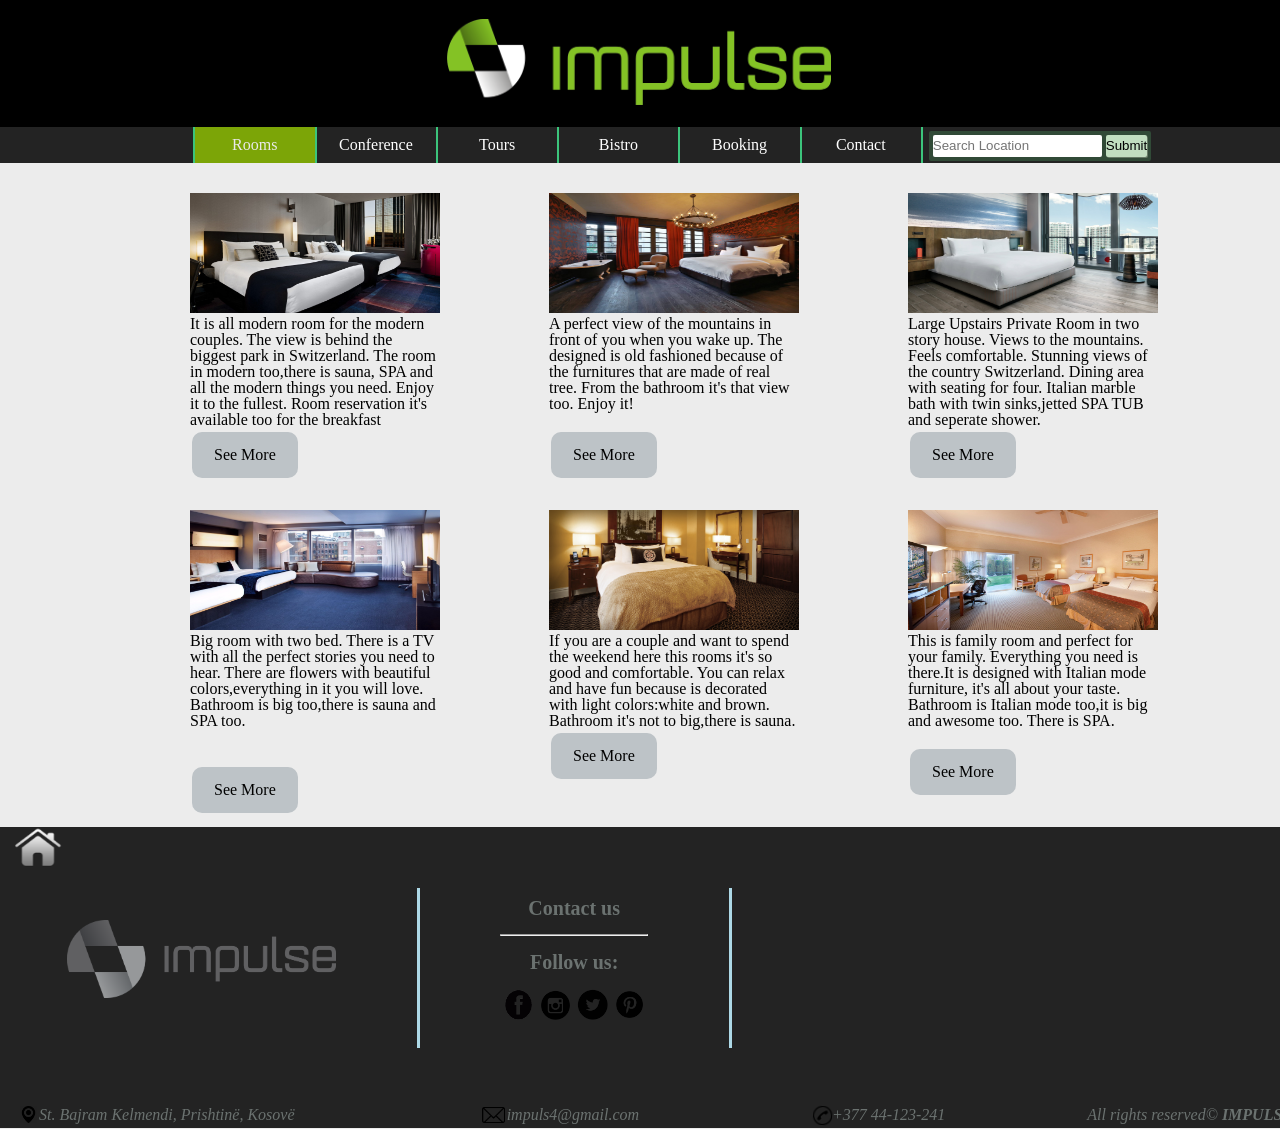
<file: Rooms.html>
﻿<!DOCTYPE html>
<html>
<head>
 <meta charset="utf-8" />
 <!--logo ne tab -->
 <link rel="icon" sizes="192x192" href="Foto/01.png">
 <title>IMPULSE</title>
<script src="https://ajax.googleapis.com/ajax/libs/jquery/3.2.1/jquery.min.js"></script>

<style>
/*------------------------------------------*/
header {
    background-color: RGB(0,0,0);
    background-attachment: fixed;
    min-width:84em;
    min-width: 10em;

}
 
#imgheader{
  height:30%;
  width:30%;
  text-align:center;

}

/*Pjesa e logos se faqes per pjesen lart*/
img {
    height: 120px;
    width: 100px;
    max-width: 100%;
    image-orientation: inherit;
}
 /*Ju jep keto karakteristika te gjitha elementeve*/
* {
    margin: 0;
    padding: 0;
    line-height: 1;
}
/*--------------------------------------------*/
/*CSS per pjesen e menu-se*/
nav {min-width:84em;
    margin: 0 0 0 0;
    font-family: Arial;
    font-size: 100%;
    width: 100%;
    overflow: hidden;
    text-align: center;
    min-height:2.25em;
     
}

    nav ul {
        list-style-type: none;
        margin: 0;
        padding: 0;
        overflow: hidden;
        background-color: #232323;
        text-align: center;
        vertical-align: top;
        min-height:2.25em;
    }
#nav li {
    display: inline-block;
    border-right: 2px solid;
    border-right-color: #3CC47C;
}


#nav a {
    display: block;
    color: white;
    text-align: center;
    width: 100px;
    padding: 10px;
    text-decoration: none;
      margin-left:-0.3em;
}


#nav li a:hover[href="Bistro.html"]{

  background-color: #A0522D;
}
#nav li a[href="Rooms.html"]{
opacity:0.9;
  background-color: #86B404;
  margin-left:0;
}
#nav li a[href="Rooms.html"]{
  margin-left:0;
}
#nav li a:hover[href="Booking.html"]{
opacity:0.9;
  background-color: #088A4B;
}
#nav li a:hover[href="Contact.html"]{
opacity:0.9;
  background-color:  #2E9AFE;
}
#nav li a:hover[href="Conference.html"]{
opacity:0.9;
  background-color:#04B4AE;
}
#nav li a:hover[href="Tours.html"]{
opacity:0.9;
  background-color:#2ECCFA;
}



form {
    overflow: auto;
    padding: 0;
}
/*Vija ne anen e majte te femijes se pare*/
#nav li:first-child {
    border-left: 2px solid;
    border-left-color: #3CC47C;
}
    /*Vija ne elementin e fundit te listes te mos shfaqet*/
#nav li:last-child {
    border-right: none;
}


   /*---------------------------------------------------------------------------------*/
	

/*-----------------------------------------------------------------------------------------------------------------------------------------------*/

/*Vendosja e lartesise, gjatesise, pozicionimi, ngjyra e fontit, largesia nga top dhe z-index(pozicionimi ne raport me div elementet tjera)  */
footer
{
background-color: rgb(35,35,35);
position:relative;
width:100%;
color:white;
z-index:-1;
min-width:84em;
float:left;

}

#imglogo1
{
height:100%;
width:100%;
}


/*Div elementi qe duket si vije vertikale per ndarje te te dhenave(footer)*/
.vertical
{
height:10em;

margin-top:4.5%;
border-left:3px solid lightblue;
float:left;
margin-left:6%;
}

/*Div element ne te cilin eshte vendosur llogo(footer)*/
#logo1
{
float:left;
margin-left: 5%;
margin-top: 6.9%;
width:20%;
}


#myBtn {
  display: none;
  position: fixed;
  z-index: 99;
  height:25px;
  width:25px;
  cursor: pointer;  
  background: URL('Foto/TopPage.png') no-repeat;
  background-size: 25px,25px;
  bottom: 5%;
  right: 2%;
  transform: scale(2,2);
}
#myBtn:hover{
  opacity:0.8;
}

/*Div element per homeButton*/
#homeButton
{
position: fixed;
  bottom: 3%;
  left: 1%;
}
#homeButton:hover{
  opacity:0.8;
}


*{
font-family:'Trebuchet ms'
}






.box1{
    width:100%;
    height:250px;
    margin:0 auto;
    clear:right;
    margin-top:30px;
    
}
.kutia1{
    width:250px;
    height:317px;
    margin-left:100px;
    float:left;
}
.button1{
    background-color: #bdc3c7;
    border: none;
    color: white;
    padding: 15px 22px;
    text-align: center;
    text-decoration: none;
    display: inline-block;
    font-size: 16px;
    margin: 4px 2px;
    cursor: pointer;
  border-radius:10px;
  }

</style>
<script>
// Kur scroll posht 135 px vendose butonin TOP
window.onscroll = function() {scrollFunction()};

function scrollFunction() {
    if (document.body.scrollTop > 135 || document.documentElement.scrollTop > 135) {
        document.getElementById("myBtn").style.display = "block";
    } else {
        document.getElementById("myBtn").style.display = "none";
    }
}

// Kur klikon butonin dergo ne top
function topFunction() {
    document.body.scrollTop = 0;
    document.documentElement.scrollTop = 0;
}
</script>
</head>


<body style="background-color:#ececec;">
 <header>
   
   <img src="Foto/impulse.png" id="imgheader" alt="Impulse" style="margin-top:1.5%;margin-bottom:1.5%;margin-left:34.9%" />

  </header>
    <nav>
        <ul id="nav">

            <li><a href="Rooms.html">Rooms</a></li>
            <li><a href="Conference.html">Conference</a></li>
            <li><a href="Tours.html">Tours</a></li>
            <li><a href="Bistro.html">Bistro</a></li>
            <li><a href="Booking.html">Booking</a></li>
            <li><a href="Contact.html" id="exp">Contact</a></li>
            

            <li>

            <li style="vertical-align:middle;">
                    <form action="https://www.google.com" method="GET" target="_blank" style="border-radius:2px;background-color:#314a37;padding:4px; ">
                        <input type="text" placeholder="Search Location" name="q" style=" line-height: 22px;border:none;border-radius:2px;font-family:sans-serif;font-style: normal;">
                        <input type="submit" value="Submit"; style=" box-shadow:1px 1px 0 #677B66;border:none; background: #C1DEC0;line-height:22px;cursor: pointer;border-radius:2px;font-family:sans-serif;font-style: normal;">
                    </form>
            </li>
        </ul>
    </nav>

	<div class="box1" style="margin-left:90px;">
    <div class="kutia1">
        <a href="#"><img src="Fotot/room1.jpg" alt="Fuchsia" style="width: 250px; height: 120px"></a>
        
        <p>It is all modern room for the modern couples. The view is behind the biggest park in Switzerland. The room in modern too,there is sauna, SPA and all the modern things you need. Enjoy it to the fullest. Room reservation it's available too for the breakfast</p>
       <a href="" class="button1" style="color:black">See More</a>
    </div>
    <div class="kutia1" style="margin-left:109px;">
        <a href="#"><img src="Fotot/room2.jpg" style="width: 250px; height: 120px"></a>
       
        <p>A perfect view of the mountains in front of you when you wake up. The designed is old fashioned because of the furnitures that are made of real tree. From the bathroom it's that view too. Enjoy it! </p>
        <br><a href="" class="button1" style="color:black">See More</a>
    </div>

    <div class="kutia1" style="margin-left:109px;">
        <a href="#"><img src="Fotot/room3.jpg" style="width: 250px; height: 120px"></a>

        <p> Large Upstairs Private Room in two story house. Views to the mountains. Feels comfortable. Stunning views of the country Switzerland. Dining area with seating for four. Italian marble bath with twin sinks,jetted SPA TUB and seperate shower.</p>
      <a href="" class="button1" style="color:black">See More</a>
    </div>

</div>
<div class="box1" style="margin-left:90px;">
    <div class="kutia1">
        <a href="#"><img src="Fotot/room4.jpg" alt="Fuchsia" style="width: 250px; height: 120px "></a>
       
        <p>Big room with two bed. There is a TV with all the perfect stories you need to hear. There are flowers with beautiful colors,everything in it you will love. Bathroom is big too,there is sauna and SPA too.</p>
       <a href="" class="button1" style="color:black; margin-top:38px;">See More</a>
    </div>
    <div class="kutia1" style="margin-left:109px;">
        <a href="#"><img src="Fotot/room5.jpg" style="width: 250px; height: 120px"></a>
       
        <p>If you are a couple and want to spend the weekend here this rooms it's so good and comfortable. You can relax and have fun because is decorated with light colors:white and brown. Bathroom it's not to big,there is sauna.</p>
        <a href="" class="button1" style="color:black">See More</a>
    </div>

    <div class="kutia1" style="margin-left:109px;">
        <a href="#"><img src="Fotot/room6.jpg" style="width: 250px; height: 120px"></a>
        
        <p> This is family room and perfect for your family. Everything you need is there.It is designed with Italian mode furniture, it's all about your taste. Bathroom is Italian mode too,it is big and awesome too. There is SPA.</p>
        <a href="" class="button1" style="color:black; margin-top:20px;">See More</a>
    </div>

</div>
   
   
  <footer >
        <div id="logo1" style="margin-bottom:5%;">
 
  <img id="imglogo1" src="Foto/impulse_LOGO.png" alt="Logoja"/>
 
        </div>

        <div class="vertical" >	</div>

    <div style="margin-left: 6%;margin-top:5.3%; float:left;text-align:center; width:11%;margin-bottom:2%;">

                <div style="text-align:center; font-size:125%;width:100%">

                    <a  href="mailto:impuls4@gmail.com" style="text-decoration:none;color:rgb(107, 114, 112);font-family:arial;">
                        <b>Contact us</b>
                    </a>

                </div>
            <br>
            <hr>
            <br>

                <div style="font-family:arial;text-align:center;font-size:125%;color:rgb(107, 114, 112);">

                    <b>Follow us:</b>

                </div>

            <br>

  <a href="http://www.facebook.com"><img src="Foto/facebook.png" style="height:33px;width:33px;"></a>
  <a href="http://www.instagram.com" ><img src="Foto/instagram.png" style="height:33px;width:33px;"></a>
  <a href="http://www.twitter.com" ><img src="Foto/twitter.png" style="height:33px;width:33px;"></a>
  <a href="http://www.pinterest.com" ><img src="Foto/pinterest.png" style="height:33px;width:33px;"></a>
</div>
        <div class="vertical"></div>

            <div id="123" style="margin-left:3%; margin-top:3%;float:left;width:46%;margin-bottom:1%;">

            </div>
          
            
                <div id="abc" >
      <div id="cde"
        style="float:left; height:0.5%;width:1.4%; vertical-align:middle;margin-left:1.5%;margin-top:0.36%;">
        <img src="Foto/address3.png" style="height:50%;width:90%; "/>
      </div>

      <div id="a1311" style="float:left;margin-top:0.45%; width:22%;">
       
            <address style="font-size:100%;text-decoration:none;color:rgb(107, 114, 112);" >St. Bajram Kelmendi, Prishtin&euml, Kosov&euml </address>
     
      </div>

                        <div id="cde"
                            style="float:left; height:0.8%;width:1.8%; vertical-align:center;margin-left:11%; margin-top:0.4%;">
                            <img src="Foto/email1.png" style="height:100%;width:95%; "/>
                        </div>

                        <div id="a1311" style="float:left;margin-top:0.45%; width:10.8%;">
                            <span >
              <a style="font-size:100%;text-decoration:none;color:white;font-style:italic;color:rgb(107, 114, 112);" href="mailto:impuls4@gmail.com">impuls4@gmail.com</a>
                            </span>
                        </div>

                        <div id="b1231">

                                    <div style="float:left; height:1.1%;width:1.4%; vertical-align:center;margin-left:12%;margin-top:0.36%;transform:rotate(5deg);">
                                            <img src="Foto/Telefoni.png" style="height:100%;width:100%;   "/>
                                    </div>

                                    <div id="c12321" style="float:left;margin-top:0.45%;width:9%;  ">
                                        <span >
                                                <code style="font-size:100%;font-style:italic;color:rgb(107, 114, 112);">+377 44-123-241</code>
                                        </span>
                                    </div>


                                    <div id="d1223" style="float:left;margin-top:0.45%;margin-left:10%; width:16%;">
                                        <span style="margin-left:0%; font-style:italic ; font-size:100%;color:rgb(107, 114, 112);">
                                                All rights reserved&copy <strong>IMPULS4<strong>
                                        </span>
                                    </div>

                        </div>


                </div>

        </footer>

  	<div id="homeButton">
  					<div>
  							<a href="index.html">
  								<img src="Foto/homeButton.png" style="height:50px; width:50px" title="Home">
  							</a>
  					</div>
  	</div>


  	<a onclick="topFunction()" id="myBtn" title="Top" ></a>

  	</body>



</html>
</file>
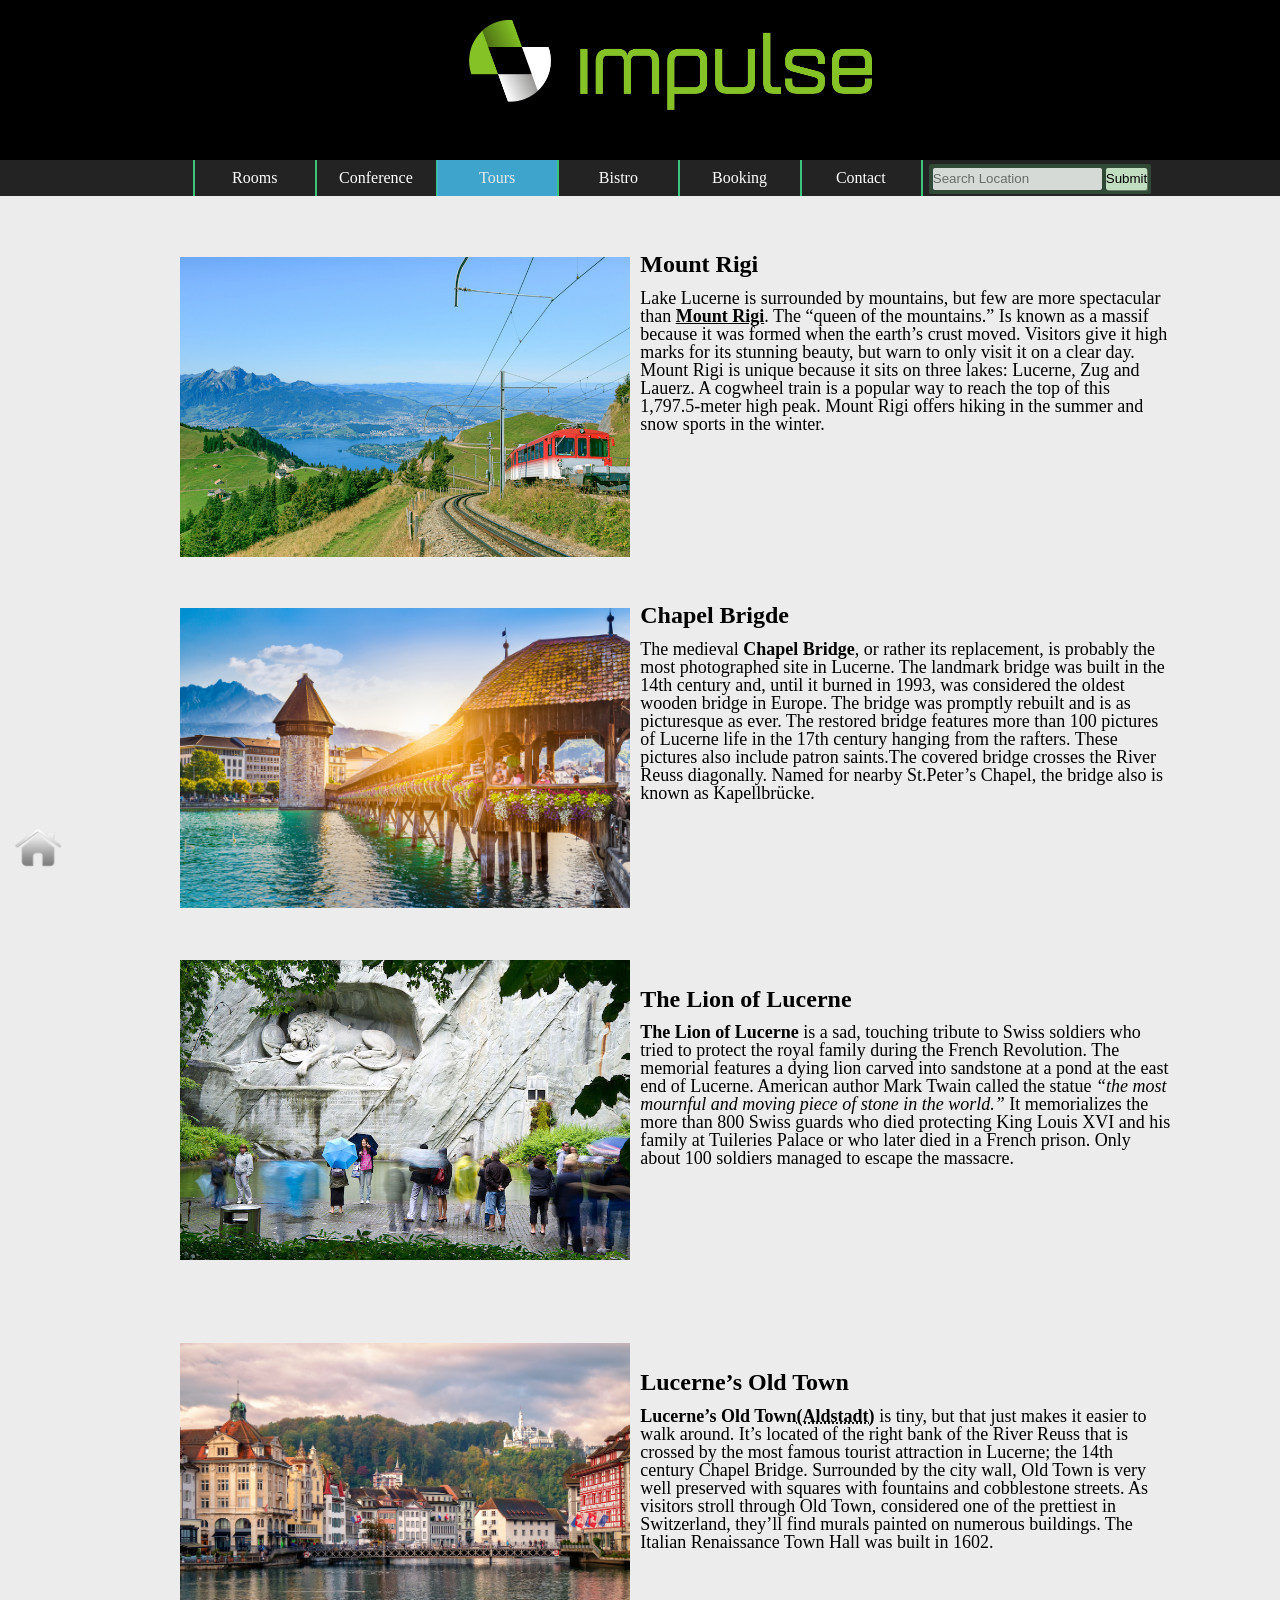
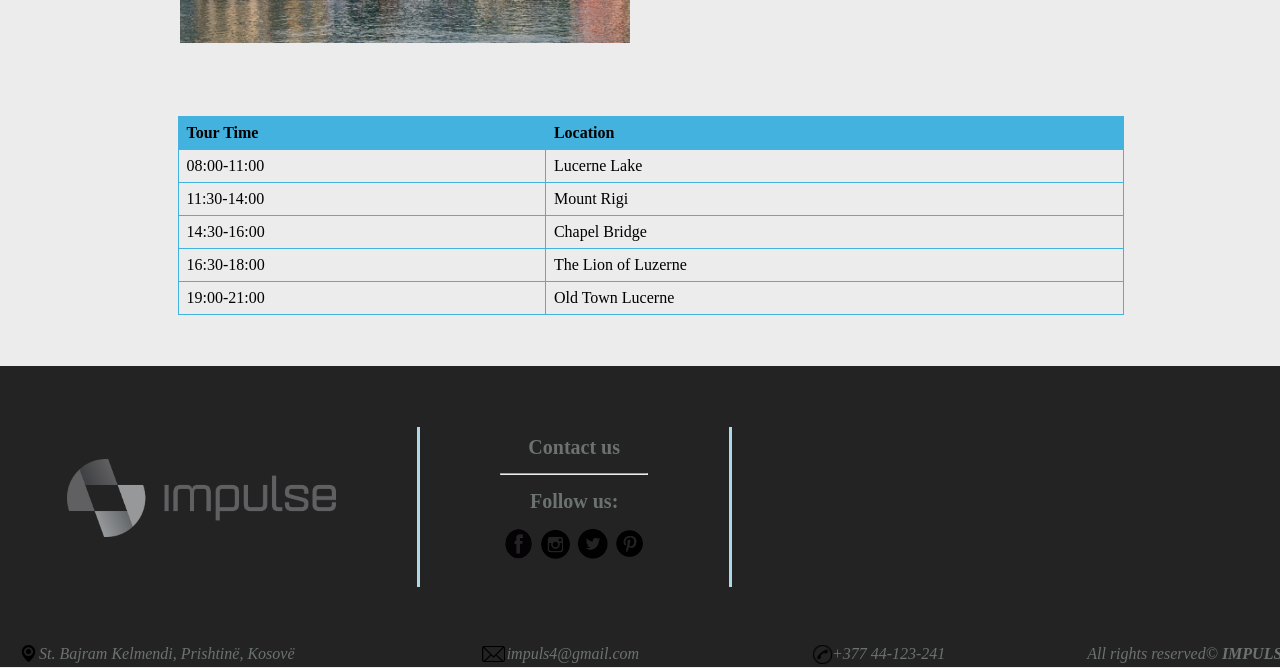
<file: Tours.html>
﻿<!DOCTYPE html>
<html>
<head>
    <meta charset="utf-8" />
    <!--logo ne tab -->
    <link rel="icon" sizes="192x192" href="Foto/01.png">
    <title>IMPULSE</title>
    <script src="https://ajax.googleapis.com/ajax/libs/jquery/3.2.1/jquery.min.js"></script>
    <script src="jquery-1.11.2.min.js"></script>
    <script>
        $(document).ready(function () {
            $("#buton123").click(function () {
                $("#fading").fadeToggle(1000, "linear");
            });
        });


        $(document).ready(function () {
            $("#buton123").animate({
                height: "250px",
            }, 30000, function () {
                $("#ld").text("Click on ocean");
            });
        });
    </script>

    <style>
        /*------------------------------------------*/
        header {
            background-color: RGB(0,0,0);
            background-attachment: fixed;
            min-width: 84em;
            min-height: 10em;
        }

        #imgheader {
            height: 30%;
            width: 30%;
            text-align: center;
        }

        /*Pjesa e logos se faqes per pjesen lart*/
        img {
            height: 120px;
            width: 100px;
            max-width: 100%;
            image-orientation: inherit;
        }
        /*Ju jep keto karakteristika te gjitha elementeve*/
        * {
            margin: 0;
            padding: 0;
            line-height: 1;
        }
        /*--------------------------------------------*/
        /*CSS per pjesen e menu-se*/
        nav {
            min-width: 84em;
            margin: 0 0 0 0;
            font-family: Arial;
            font-size: 100%;
            width: 100%;
            overflow: hidden;
            text-align: center;
            min-height: 2.25em;
        }

            nav ul {
                list-style-type: none;
                margin: 0;
                padding: 0;
                overflow: hidden;
                background-color: #232323;
                text-align: center;
                vertical-align: top;
                min-height: 2.25em;
            }

        #nav li {
            display: inline-block;
            border-right: 2px solid;
            border-right-color: #3CC47C;
        }

        #nav a {
            display: block;
            color: white;
            text-align: center;
            width: 100px;
            padding: 10px;
            text-decoration: none;
            margin-left: -0.3em;
        }


        #nav li a:hover[href="Bistro.html"] {
            background-color: #A0522D;
        }

        #nav li a:hover[href="Rooms.html"] {
            opacity: 0.9;
            background-color: #86B404;
            margin-left: 0;
        }

        #nav li a[href="Rooms.html"] {
            margin-left: 0;
        }

        #nav li a:hover[href="Booking.html"] {
            opacity: 0.9;
            background-color: #088A4B;
        }

        #nav li a:hover[href="Contact.html"] {
            opacity: 0.9;
            background-color: #2E9AFE;
        }

        #nav li a:hover[href="Conference.html"] {
            opacity: 0.9;
            background-color: #04B4AE;
        }

        #nav li a[href="Tours.html"] {
            opacity: 0.9;
            background-color: rgb(67, 178, 223);
            
        }

       

        form {
            overflow: auto;
            padding: 0;
        }
        /*Vija ne anen e majte te femijes se pare*/
        #nav li:first-child {
            border-left: 2px solid;
            border-left-color: #3CC47C;
        }
        /*Vija ne elementin e fundit te listes te mos shfaqet*/
        #nav li:last-child {
            border-right: none;
        }


        /*---------------------------------------------------------------------------------*/
        /*---------------------------------------------------------------------------------*/
        /*elementet paraqiten horizontalisht */
        .main-banner {
            display: flex;
        }
        /*Fotoja*/
        .main-banner {
            background: url("Foto/Toursdiving_1.jpeg");
            background-size: 100% 100%;
            min-height: 100%;
            height: 100%;
            display: flex;
            background-repeat: no-repeat;
            z-index: 2;
            min-width: 100%;
        }

 #tabela {margin-left:1%;
    font-family: arial, sans-serif;
    border-collapse: collapse;
    width: 85%;
}

#tabela td, #tabela th {
    border: 1px solid rgb(67, 178, 223);
    text-align: left;
    padding: 8px;
}


        /*-----------------------------------------------------------------------------------------------------------------------------------------------*/

        /*Vendosja e lartesise, gjatesise, pozicionimi, ngjyra e fontit, largesia nga top dhe z-index(pozicionimi ne raport me div elementet tjera)  */
        footer {
            background-color: rgb(35,35,35);
            position: relative;
            width: 100%;
            color: white;
            z-index: -1;
            min-width: 84em;
            float: left;
            z-index: 2;
        }

        #imglogo1 {
            height: 100%;
            width: 100%;
        }


        /*Div elementi qe duket si vije vertikale per ndarje te te dhenave(footer)*/
        .vertical {
            height: 10em;
            margin-top: 4.5%;
            border-left: 3px solid lightblue;
            float: left;
            margin-left: 6%;
        }

        /*Div element ne te cilin eshte vendosur llogo(footer)*/
        #logo1 {
            float: left;
            margin-left: 5%;
            margin-top: 6.9%;
            width: 20%;
        }

       

        * {
            font-family: 'Trebuchet ms'
        }

        nav ul li form input[type = text] {
            padding-left: 0;
            opacity: 0.8;
        }

            nav ul li form input[type = text]:focus {
                padding-left: 0;
                opacity: 1;
            }

        mark {
            background-color: lightblue;
            color: Black;
        }

        #div1, #div2 {
            transform: translate(-5%,-30%);
            float: left;
            background-color: rgb(67, 178, 223);
            width: 100px;
            height: 7.5em;
            margin: 10px;
            padding: 0px;
            border: 1px solid black;
            float: left;
            margin-top: 3%;
        }

        #myBtn {
            display: none;
            position: fixed;
            z-index: 99;
            height: 25px;
            width: 25px;
            cursor: pointer;
            background: URL('Foto/TopPage.png') no-repeat;
            background-size: 25px,25px;
            bottom: 5%;
            right: 2%;
            transform: scale(2,2);
        }

            #myBtn:hover {
                opacity: 0.8;
            }

        /*Div element per homeButton*/
        #homeButton {
            position: fixed;
            bottom: 3%;
            left: 1%;
            z-index: 2;
        }

            #homeButton:hover {
                opacity: 0.8;
            }

        mark {
            background-color: lightblue;
            color: Black;
        }

        #buton123 {
            width: 100%;
            background: url("Foto/giphy4.gif") 70% 40% no-repeat;
            border: none;
            background-size: 100%;
            border-radius: 2px;
            cursor: pointer;
            outline: none;
        }
/*style mas navigatorit nuk duhet te fshihen  */
/*fotoja se bashku me tekstin e pare */

.perp{

align-items: center;
/*margin-left: 20%;
min-width: 1000px;*/
width: 100%;
margin-left: 13.3%;
align-items:center;
margin-top:4%;
margin-bottom: 4%;
margin-right:4%;
font-family: 'Times New Roman', Times, serif;

 /*vetem fotoja */   
}
.fotoja img{
    width: 450px;
    height:300px;
    float: left;
    padding: 10px;
    clear:both;
    
}
/*vetem teksti*/
#teksti{
    height: 300px;
    font-family: 'Times New Roman', Times, serif;

}
#teksti h2{
padding-top: 5px;
font-family: 'Times New Roman', Times, serif;
}

#teksti p{
     
    min-width: 500px;
    max-width: 1000px;  
    word-wrap:break-word;
    font-size: 18px;
        font-family: 'Times New Roman', Times, serif;
  
}










    </style>

    <script>
        // Pra regexI eshte case-insensitive
        var patt = /Tours-diving/i;
        var text = 'SCUBA-diving is on of the best outdoor activities';
        var result = text.match(patt);
        function a() {
            document.getElementById('regexI').innerHTML = result;
        }
    </script>
    <script>
        // Kur scroll posht 135 px vendose butonin TOP
        window.onscroll = function () { scrollFunction() };

        function scrollFunction() {
            if (document.body.scrollTop > 135 || document.documentElement.scrollTop > 135) {
                document.getElementById("myBtn").style.display = "block";
            } else {
                document.getElementById("myBtn").style.display = "none";
            }
        }

        // Kur klikon butonin dergo ne top
        function topFunction() {
            document.body.scrollTop = 0;
            document.documentElement.scrollTop = 0;
        }
    </script>
    <script>
        function allowDrop(ev) {
            ev.preventDefault();
        }

        function drag(ev) {
            ev.dataTransfer.setData("text", ev.target.id);
        }

        function drop(ev) {
            ev.preventDefault();
            var data = ev.dataTransfer.getData("text");
            ev.target.appendChild(document.getElementById(data));
        }
    </script>
</head>


<body style="background-color:#ececec;">
    <header>

        <img src="Foto/impulse.png" id="imgheader" alt="Impulse" style="margin-top:1.5%;margin-bottom:1.5%;margin-left:34.9%;" />

    </header>
    <nav>
        <a></a>
        <ul id="nav">

            <li><a href="Rooms.html">Rooms</a></li>
            <li><a href="Conference.html">Conference</a></li>
            <li><a href="Tours.html">Tours</a></li>
            <li><a href="Bistro.html">Bistro</a></li>
            <li><a href="Booking.html">Booking</a></li>
            <li><a href="Contact.html" id="exp">Contact</a></li>
           

            <li>

            <li style="vertical-align:middle;">
                <form action="https://www.google.com" method="GET" target="_blank" style="border-radius:2px;background-color:#314a37;padding:4px; ">
                    <input type="text" placeholder="Search Location" name="q" style=" line-height: 22px;border:none;border-radius:2px;font-family:sans-serif;font-style: normal;">
                    <input type="submit" value="Submit" ; style=" box-shadow:1px 1px 0 #677B66;border:none; background: #C1DEC0;line-height:22px;cursor: pointer;border-radius:2px;font-family:sans-serif;font-style: normal;">
                </form>
            </li>
        </ul>
    </nav>
    

    <div class="perp">
        <div class="fotoja">
            <img src="images/mount_rigi.jpg"  alt="Mount Rigi" title="Mount Rigi" />
        </div>
        <div id="teksti">
        <h2 style="margin-bottom:01%">Mount Rigi</h2>
        <p> Lake Lucerne is surrounded by mountains, but few are more spectacular than <b><u>Mount Rigi</u></b>. The “queen of the mountains.” Is known as a massif because it was formed when the earth’s crust moved. Visitors give it high marks for its stunning beauty, but warn to only visit it on a clear day. Mount Rigi is unique because it sits on three lakes: Lucerne, Zug and Lauerz. A cogwheel train is a popular way to reach the top of this 1,797.5-meter high peak. Mount Rigi offers hiking in the summer and snow sports in the winter.
        </p>
        </div>
        </div>


        
        <div class="perp">
        <div class="fotoja">
            <img src="images/chapel_bridge1.jpg" alt="Chapel Brigde" title="Chapel Brigde" />
        </div>
        <div id="teksti">
        <h2 style="margin-bottom:01%">Chapel Brigde</h2>
        <p>The medieval <b>Chapel Bridge</b>, or rather its replacement, is probably the most photographed site in Lucerne. The landmark bridge was built in the 14th century and, until it burned in 1993, was considered the oldest wooden bridge in Europe. The bridge was promptly rebuilt and is as picturesque as ever. The restored bridge features more than 100 pictures of Lucerne life in the 17th century hanging from the rafters. These pictures also include patron saints.The covered bridge crosses the River Reuss diagonally. Named for nearby St.Peter’s Chapel, the bridge also is known as Kapellbrücke.
        </p>
        </div>
        </div>
        
        <div class="perp">
        <div class="fotoja">
            <img src="images/lion_of_lucerne.jpg" alt="Lion Of Lucerne" title="Lion of Lucerne" />
        </div>
        <br/><br/>
        <div id="teksti">
        <h2 style="margin-bottom:01%">The Lion of Lucerne</h2>
        <p><b>The Lion of Lucerne</b> is a sad, touching tribute to Swiss soldiers who tried to protect the royal family during the French Revolution. The memorial features a dying lion carved into sandstone at a pond at the east end of Lucerne. American author Mark Twain called the statue <i>“the most mournful and moving piece of stone in the world.”</i> It memorializes the more than 800 Swiss guards who died protecting King Louis XVI and his family at Tuileries Palace or who later died in a French prison. Only about 100 soldiers managed to escape the massacre.
        </p>
        </div>
        </div>


        <div class="perp">
        <div class="fotoja">
            <img src="images/Old-Town-Luzerne.jpg " alt="Old Lucerne’s Towm" title="Lucerne’s Old Town" />
        </div>
        <br/><br/>
        <div id="teksti">
        <h2 style="margin-bottom:01%">Lucerne’s Old Town</h2>
        <p><b>  Lucerne’s Old Town<abbr title="Old-Town/Historical city">(Aldstadt)</abbr></b>   is tiny, but that just makes it easier to walk around. It’s located of the right bank of the River Reuss that is crossed by the most famous tourist attraction in Lucerne; the 14th century Chapel Bridge. Surrounded by the city wall, Old Town is very well preserved with squares with fountains and cobblestone streets. As visitors stroll through Old Town, considered one of the prettiest in Switzerland, they’ll find murals painted on numerous buildings. The Italian Renaissance Town Hall was built in 1602.
        </p>
        </div>
        </div>
        

    <div style="margin-left:13%;
    margin-bottom: 4%;">
  <table cellpadding="23" id='tabela'>
    <tr style="background-color: rgb(67, 178, 223);border: 1px solid rgb(67, 178, 223); ">
      <th>Tour Time</th>
      <th>Location</th>
    </tr>
    <tr>
      <td>08:00-11:00</td>
      <td>Lucerne Lake</td>
    </tr>
    <tr>
      <td>11:30-14:00 </td>
      <td>Mount Rigi</td>
    </tr>
    <tr>
      <td>14:30-16:00</td>
      <td>Chapel Bridge</td>
    </tr>
    <tr>
      <td>16:30-18:00</td>
      <td>The Lion of Luzerne</td>
    </tr>
    <tr>
      <td>19:00-21:00</td>
      <td>Old Town Lucerne</td>
    </tr>
  </table>
</div>

        <footer>
            <div id="logo1" style="margin-bottom:5%;">

                <img id="imglogo1" src="Foto/impulse_LOGO.png" alt="Logoja" />

            </div>

            <div class="vertical">	</div>

            <div style="margin-left: 6%;margin-top:5.3%; float:left;text-align:center; width:11%;margin-bottom:2%;">

                <div style="text-align:center; font-size:125%;width:100%">

                    <a href="mailto:impuls4@gmail.com" style="text-decoration:none;color:rgb(107, 114, 112);font-family:arial;">
                        <b>Contact us</b>
                    </a>

                </div>
                <br>
                <hr>
                <br>

                <div style="font-family:arial;text-align:center;font-size:125%;color:rgb(107, 114, 112);">

                    <b>Follow us:</b>

                </div>

                <br>

                <a href="http://www.facebook.com"><img src="Foto/facebook.png" style="height:33px;width:33px;"></a>
                <a href="http://www.instagram.com"><img src="Foto/instagram.png" style="height:33px;width:33px;"></a>
                <a href="http://www.twitter.com"><img src="Foto/twitter.png" style="height:33px;width:33px;"></a>
                <a href="http://www.pinterest.com"><img src="Foto/pinterest.png" style="height:33px;width:33px;"></a>
            </div>
            <div class="vertical"></div>

            <div id="123" style="margin-left:3%; margin-top:3%;float:left;width:46%;margin-bottom:1%;">




            </div>



            <div id="abc">
                <div id="cde"
                     style="float:left; height:0.5%;width:1.4%; vertical-align:center;margin-left:1.5%;margin-top:0.36%;">
                    <img src="Foto/address3.png" style="height:50%;width:90%; " />
                </div>

                <div id="a1311" style="float:left;margin-top:0.45%; width:22%;">
                    <span>
                        <address style="font-size:100%;text-decoration:none;color:rgb(107, 114, 112);">St. Bajram Kelmendi, Prishtin&euml, Kosov&euml </address>
                    </span>
                </div>

                <div id="cde"
                     style="float:left; height:0.8%;width:1.8%; vertical-align:center;margin-left:11%; margin-top:0.4%;">
                    <img src="Foto/email1.png" style="height:100%;width:95%; " />
                </div>

                <div id="a1311" style="float:left;margin-top:0.45%; width:10.8%;">
                    <span>
                        <a style="font-size:100%;text-decoration:none;color:white;font-style:italic;color:rgb(107, 114, 112);" href="mailto:impuls4@gmail.com">impuls4@gmail.com</a>
                    </span>
                </div>

                <div id="b1231">

                    <div style="float:left; height:1.1%;width:1.4%; vertical-align:center;margin-left:12%;margin-top:0.36%;transform:rotate(5deg);">
                        <img src="Foto/Telefoni.png" style="height:100%;width:100%;   " />
                    </div>

                    <div id="c12321" style="float:left;margin-top:0.45%;width:9%;  ">
                        <span>
                            <code style="font-size:100%;font-style:italic;color:rgb(107, 114, 112);">+377 44-123-241</code>
                        </span>
                    </div>


                    <div id="d1223" style="float:left;margin-top:0.45%;margin-left:10%; width:16%;">
                        <span style="margin-left:0%; font-style:italic ; font-size:100%;color:rgb(107, 114, 112);">
                            All rights reserved&copy <strong>IMPULS4<strong>
                        </span>
                    </div>

                </div>


            </div>



        </footer>

        <div id="homeButton">
            <div>
                <a href="index.html">
                    <img src="Foto/homeButton.png" style="height:50px; width:50px" title="Home">
                </a>
            </div>
        </div>

        <a onclick="topFunction()" id="myBtn" title="Top"></a>

</body>



</html>
</file>
<file: style.css>
header {
    background-color: RGB(0,0,0);
    background-attachment: fixed;
    min-width: 84em;
    min-height: 10em;
} 
#guestsTab{

    margin-top: 1.5%;
    margin-bottom: 2.5%;
    margin-left:23%;
    margin-right:33%;
    border: 1px solid rgb(90, 105, 110);
    width:54%;
  
}

td,th
{
    text-align: center;
    border:collapse;
    padding:none;
}
#guestsTab td,tr{

    padding:1%;

}
#guestsTab tr:nth-child(odd)
{
	background:white;
}

* {
    margin: 0;
    padding: 0;
    line-height: 1;
}

nav {
    min-width: 84em;
    margin: 0 0 0 0;
    font-family: Arial;
    font-size: 100%;
    width: 100%;
    overflow: hidden;
    text-align: center;
    min-height: 2.25em;
}

    nav ul {
        list-style-type: none;
        margin: 0;
        padding: 0;
        overflow: hidden;
        background-color: #232323;
        text-align: center;
        vertical-align: top;
        min-height: 2.25em;
    }
#nav li {
    display: inline-block;
    border-right: 2px solid;
    border-right-color: #3CC47C;
}

#nav a {
    display: block;
    color: white;
    text-align: center;
    width: 100px;
    padding: 10px;
    text-decoration: none;
    margin-left: -0.3em;
}
#nav li:first-child {
    border-left: 2px solid;
    border-left-color: #3CC47C;
}
#sux{
    text-align:center;
    margin-top: 3%;
    margin-bottom: 1%;
    font-size: 2em;
}

#sus{
margin-left: 23%;
margin-bottom:0.5;
font-size: 1.5em;

}
</file>
